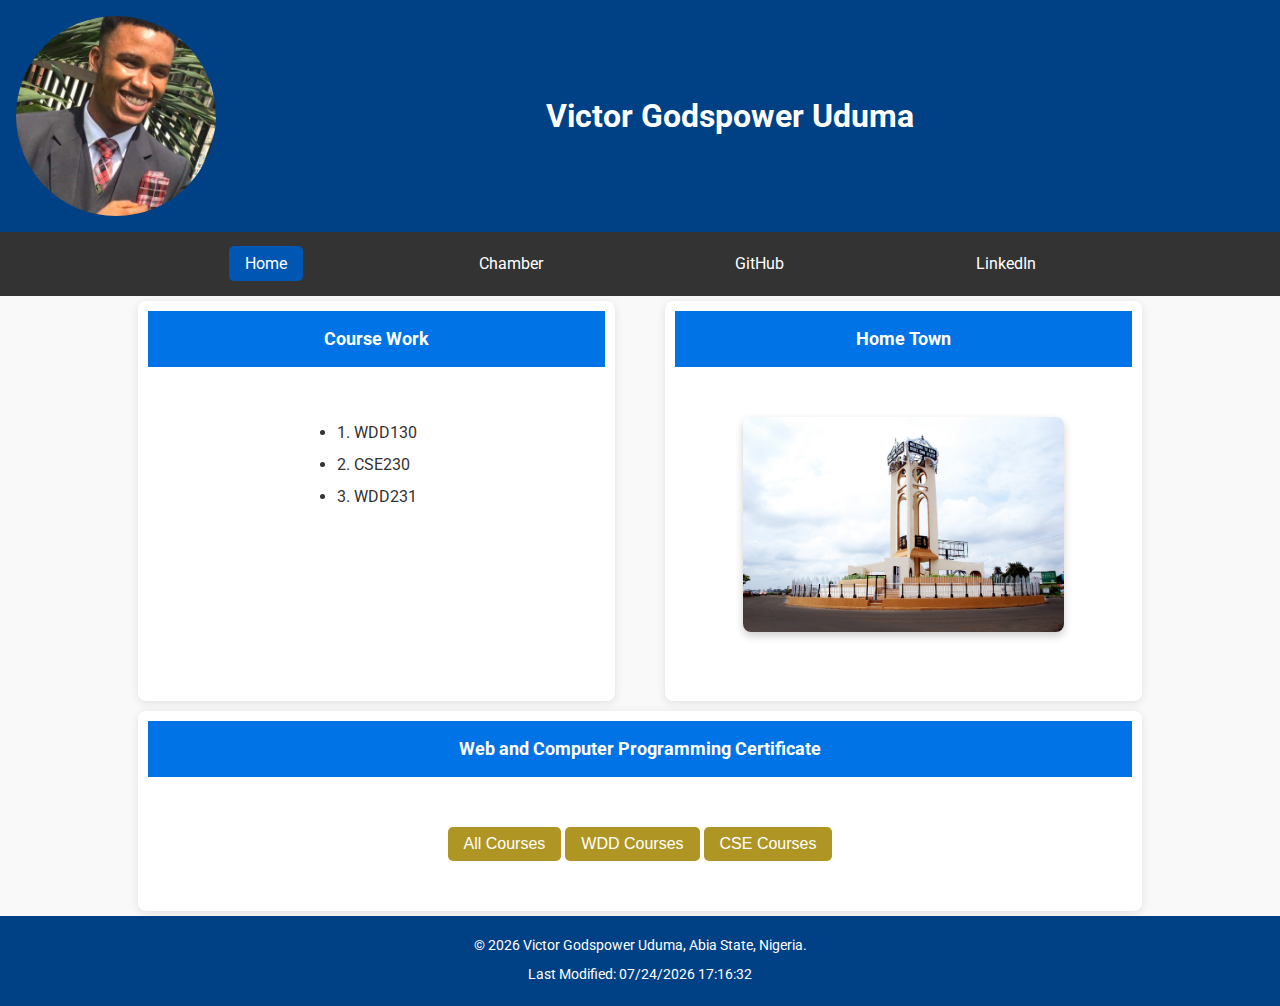
<file: index.html>
<!DOCTYPE html>
<html lang="en">
<head>
  <meta charset="UTF-8">
  <meta name="viewport" content="width=device-width, initial-scale=1.0">
  <meta name="description" content="WDD231 Course Home Page">
  <meta name="author" content="Victor Godspower Uduma">
  <title>WDD231 Course Home Page</title>
  <link rel="stylesheet" href="styles/project.css">
  <script src="/scripts/project.js" defer></script>
  <link href="https://fonts.googleapis.com/css2?family=Roboto:wght@400;700&display=swap" rel="stylesheet">
</head>
<body>
  <header>
    <div class="nav-container">
      <img src="images/picture.jpg" alt="Victor Godspower Uduma" width="200" height="200">
      <h1>Victor Godspower Uduma</h1>
      <button id="hamburger" aria-label="Toggle Navigation" aria-expanded="false">
        &#9776;
      </button>
    </div>  
    <nav class="navigation">
      <ul class="nav-links">
        <li><a href="index.html" class="active">Home</a></li>
        <li><a href="#">Chamber</a></li>
        <li><a href="https://github.com/Victor09041998/wdd231">GitHub</a></li>
        <li><a href="https://linkedin.com/in/victor-uduma-0a08401ab">LinkedIn</a></li>
      </ul>
    </nav>
  </header>
  <main>
    <div class="card-container">
      <div class="card card-large">
        <div class="card-header">Course Work</div>
        <div class="card-content">
          <ul>
            <li>1. WDD130</li>
            <li>2. CSE230</li>
            <li>3. WDD231</li>
          </ul>
        </div>
      </div>
      <div class="card card-small">
        <div class="card-header">Home Town</div>
        <div class="card-content">
          <img src="images/Abia.jpg" alt="Image" class="card-image" width="280" height="280">
        </div>
      </div>  
    </div>      
    <div class="card-container">
      <div class="card card-full">
        <div class="card-header">Web and Computer Programming Certificate</div>
        <div class="card-content">
          <div id="course-actions">
            <button onclick="filterCourses('all')">All Courses</button>
            <button onclick="filterCourses('WDD')">WDD Courses</button>
            <button onclick="filterCourses('CSE')">CSE Courses</button>
          </div>
      </div>
    </div>      
  </main>
  <footer>
    <p>&copy; <span id="currentYear"></span> Victor Godspower Uduma, Abia State, Nigeria.</p>
    <p id="lastModified"></p>
  </footer>
</body>
</html>
</file>
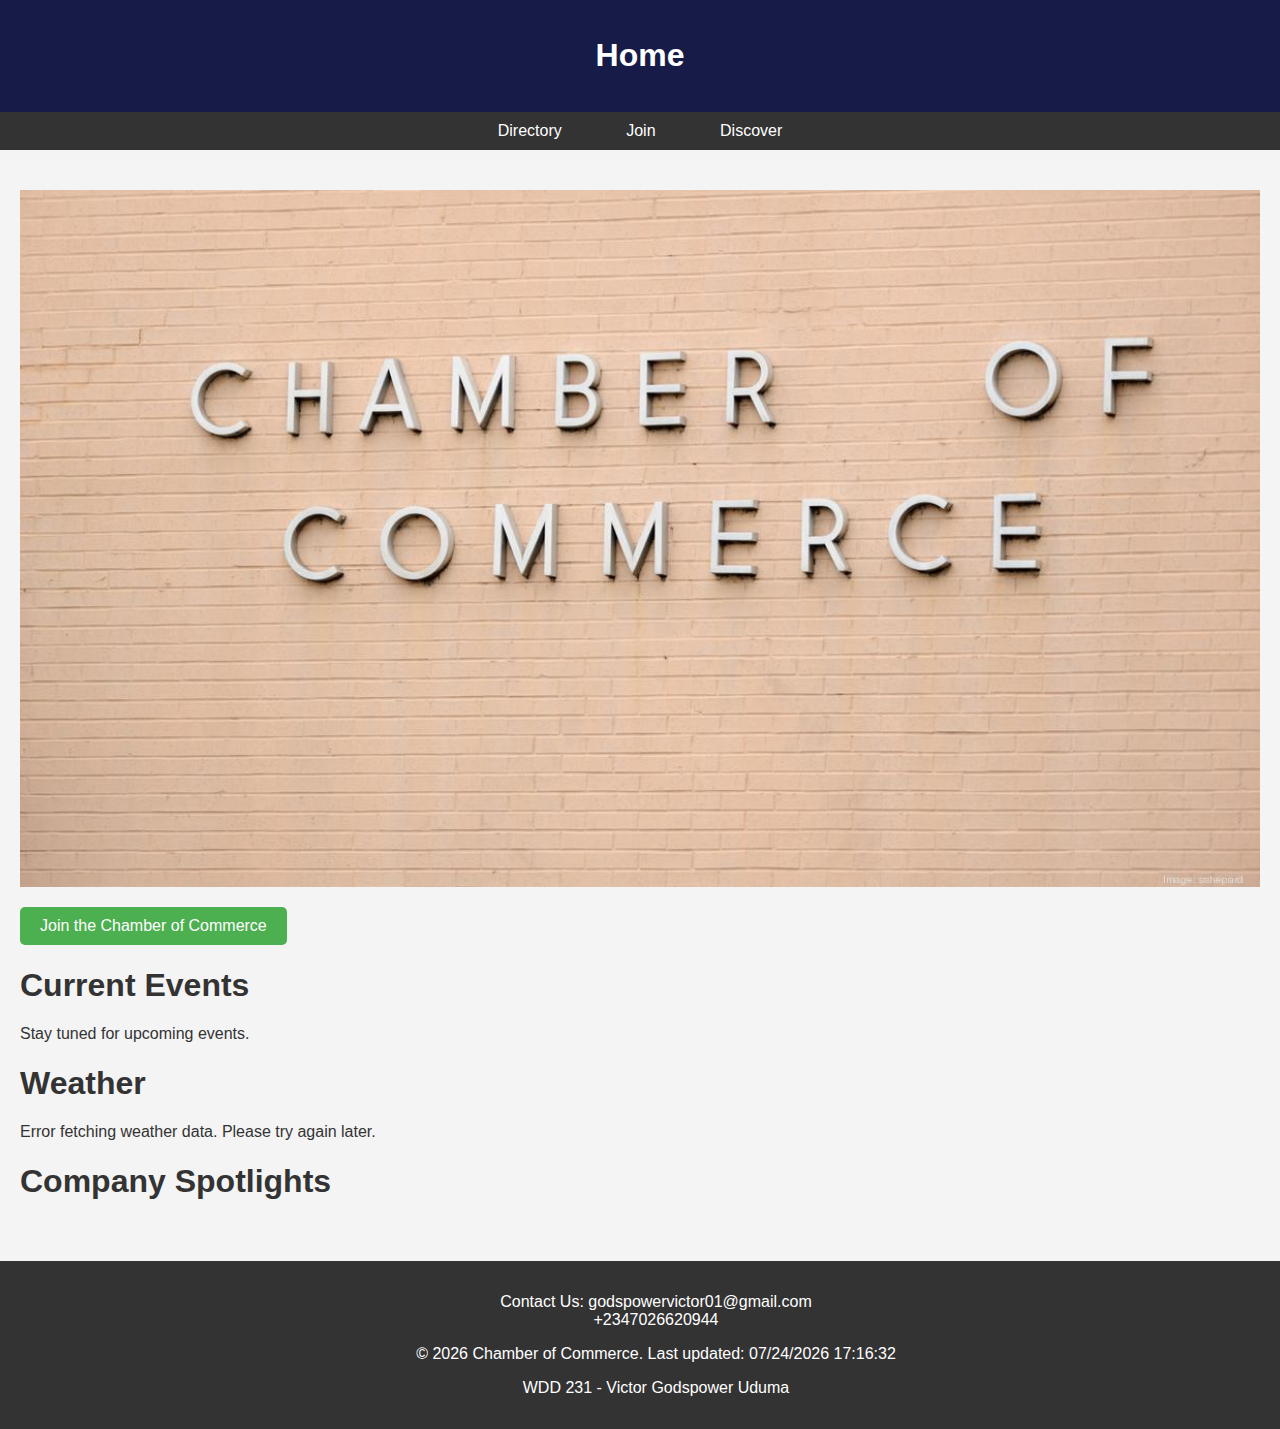
<file: chamber/index.html>
<!DOCTYPE html>
<html lang="en">
<head>
    <meta charset="UTF-8">
    <meta name="viewport" content="width=device-width, initial-scale=1.0">
    <title>Chamber of Commerce</title>
    <link rel="stylesheet" href="styles/index.css">
    <script src="scripts/index.js" defer></script>
</head>
<body>
    <header>
        <h1>Home</h1>
    </header>
    <nav>
        <ul class="nav-list">
            <li><a href="directory.html" aria-label="Directory">Directory</a></li>
            <li><a href="about.html" aria-label="Join">Join</a></li>
            <li><a href="contact.html" aria-label="Discover">Discover</a></li>
        </ul>
    </nav>
    <main>
        <!-- Hero Image -->
        <section id="hero">
            <img src="images/hero.jfif" alt="Hero Image">
        </section>
        <!-- Call to Action -->
        <section id="cta">
            <a href="join.html">Join the Chamber of Commerce</a>
        </section>
        <!-- Current Events -->
        <section id="events">
            <h1>Current Events</h1>
            <p> Stay tuned for upcoming events.</p>
        </section>
        <!-- Weather Section -->
        <section id="weather">
            <h1>Weather</h1>
            <div id="weather-info"></div>
        </section>
        <!-- Company Spotlights -->
        <section id="spotlights">
            <h1>Company Spotlights</h1>
            <div class="spotlight-container" id="spotlight-container"></div>
        </section>
    </main>
    <footer>
        <p>Contact Us: godspowervictor01@gmail.com<br>+2347026620944</p>
        <p>&copy; <span id="copyright-year"></span> Chamber of Commerce. Last updated: <span id="last-modified"></span></p>
        <p>WDD 231 - Victor Godspower Uduma</p>
    </footer>
</body>
</html>
</file>
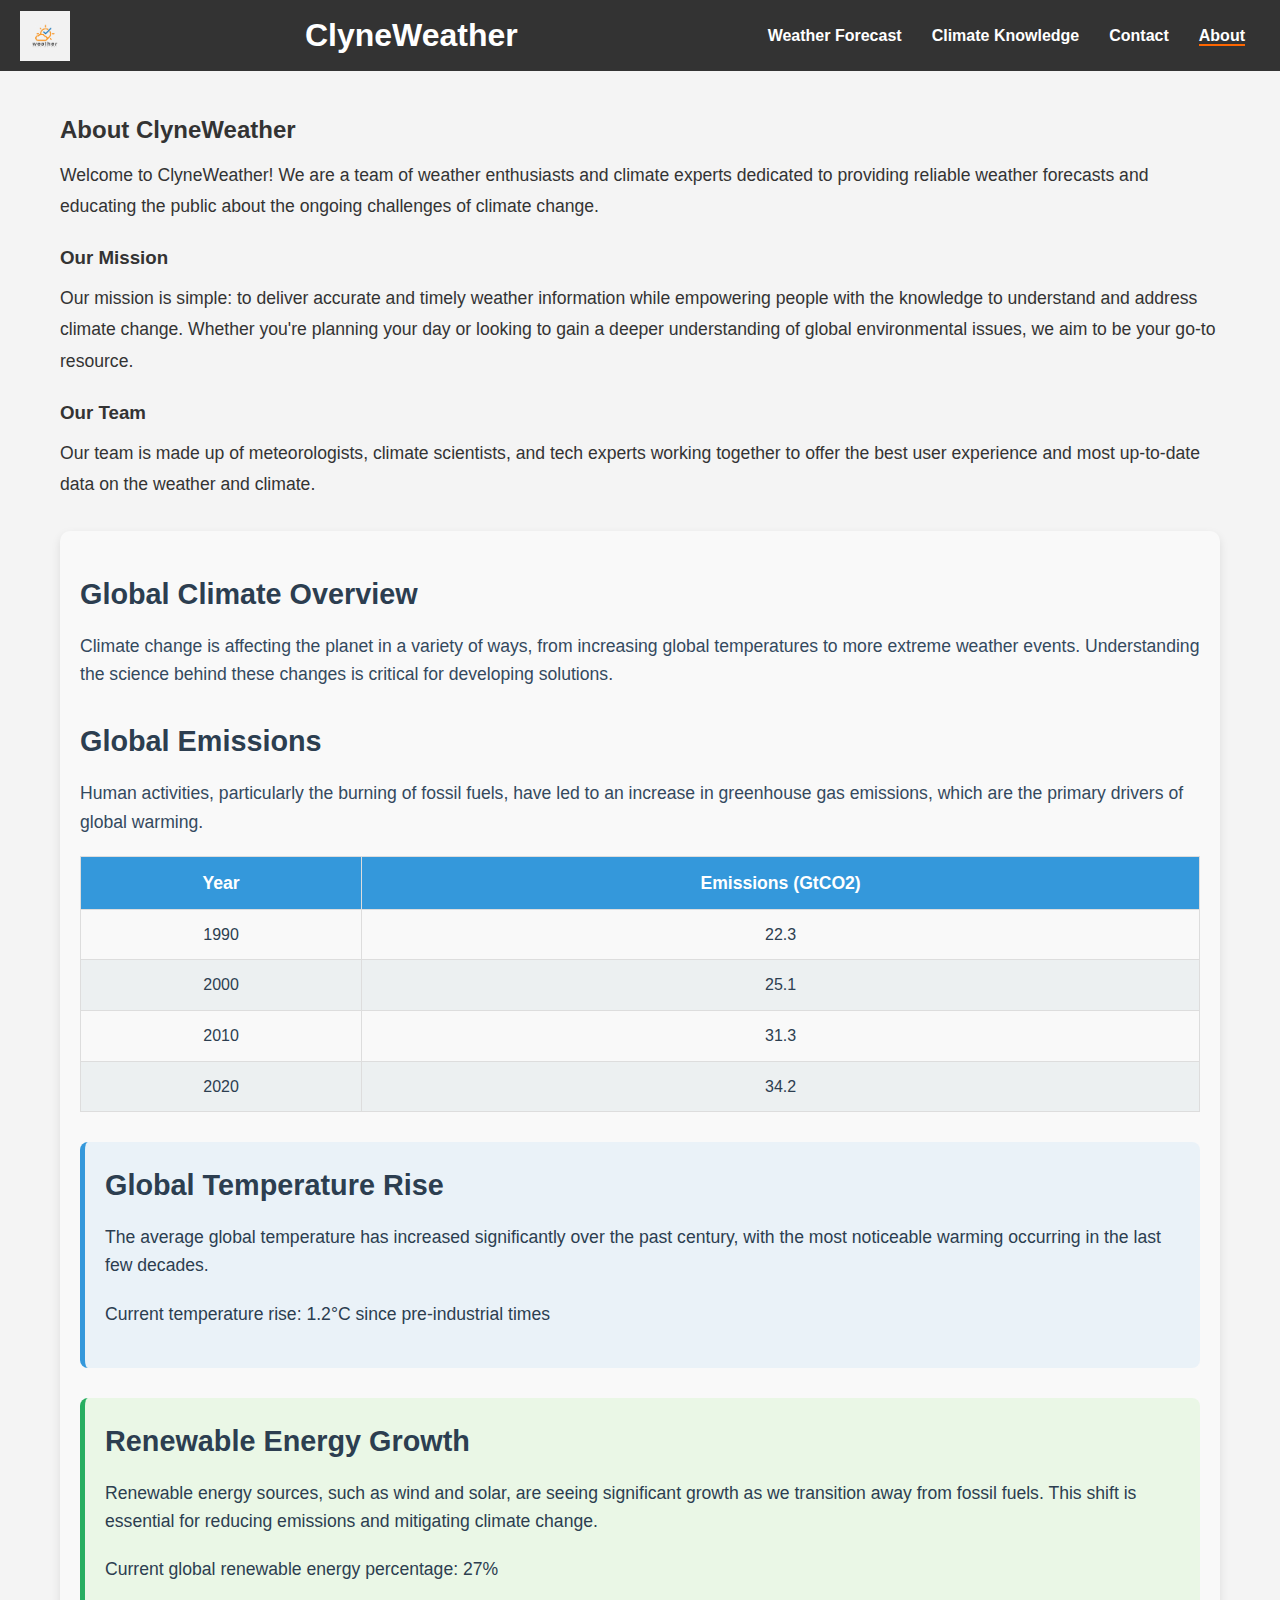
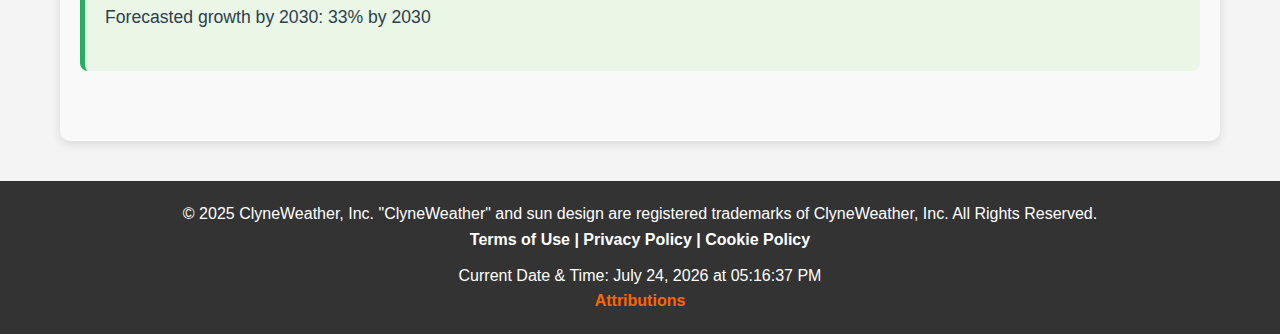
<file: About.html>
<!DOCTYPE html>
<html lang="en">
<head>
    <meta charset="UTF-8">
    <meta name="viewport" content="width=device-width, initial-scale=1.0">
    <title>About - ClyneWeather</title>
    <meta name="description" content="Learn more about ClyneWeather, our mission, and the team behind the platform. Discover how we provide reliable weather forecasts and in-depth climate knowledge.">
    <link rel="icon" href="favicon.ico/weather.jpg">
    <meta property="og:title" content="About - ClyneWeather">
    <meta property="og:description" content="Learn more about ClyneWeather, our mission, and the team behind the platform. Discover how we provide reliable weather forecasts and in-depth climate knowledge.">
    <meta property="og:image" content="images/og_image.jpg">
    <meta property="og:url" content="https://yourwebsite.com/about">
    <meta name="twitter:card" content="summary_large_image">
    <meta name="twitter:title" content="About - ClyneWeather">
    <meta name="twitter:description" content="Learn more about ClyneWeather, our mission, and the team behind the platform. Discover how we provide reliable weather forecasts and in-depth climate knowledge.">
    <meta name="twitter:image" content="images/twitter_image.jpg">
    <link rel="stylesheet" href="styles/about.css">
    <script type="module" src="scripts/about.js" defer></script>
</head>
<body>
    <header>
        <img src="images/logo.avif" alt="site logo" id="header-logo">
        <h1>ClyneWeather</h1>
        <nav>
            <ul>
                <li><a href="forecast.html">Weather Forecast</a></li>
                <li><a href="knowledge.html">Climate Knowledge</a></li>
                <li><a href="contact.html">Contact</a></li>
                <li><a href="about.html" class="active">About</a></li>
            </ul>
        </nav>
    </header>

    <main>
        <section id="about-us">
            <h2>About ClyneWeather</h2>
            <p>Welcome to ClyneWeather! We are a team of weather enthusiasts and climate experts dedicated to providing reliable weather forecasts and educating the public about the ongoing challenges of climate change.</p>

            <h3>Our Mission</h3>
            <p>Our mission is simple: to deliver accurate and timely weather information while empowering people with the knowledge to understand and address climate change. Whether you're planning your day or looking to gain a deeper understanding of global environmental issues, we aim to be your go-to resource.</p>

            <h3>Our Team</h3>
            <p>Our team is made up of meteorologists, climate scientists, and tech experts working together to offer the best user experience and most up-to-date data on the weather and climate.</p>
        </section>
        <section id="climate-info">
            <div id="climate-overview"></div>
            <div id="emissions"></div>
            <div id="temperature-rise"></div>
            <div id="renewable-energy"></div>
        </section>
    </main>

    <footer>
        <p>&copy; 2025 ClyneWeather, Inc. "ClyneWeather" and sun design are registered trademarks of ClyneWeather, Inc. All Rights Reserved.<br>
            <h4>Terms of Use | Privacy Policy | Cookie Policy</h4>
        </p>
        <p id="current-time">Current Date & Time: </p>
        <a href="attributions.html">Attributions</a>
    </footer>
</body>
</html>
</file>
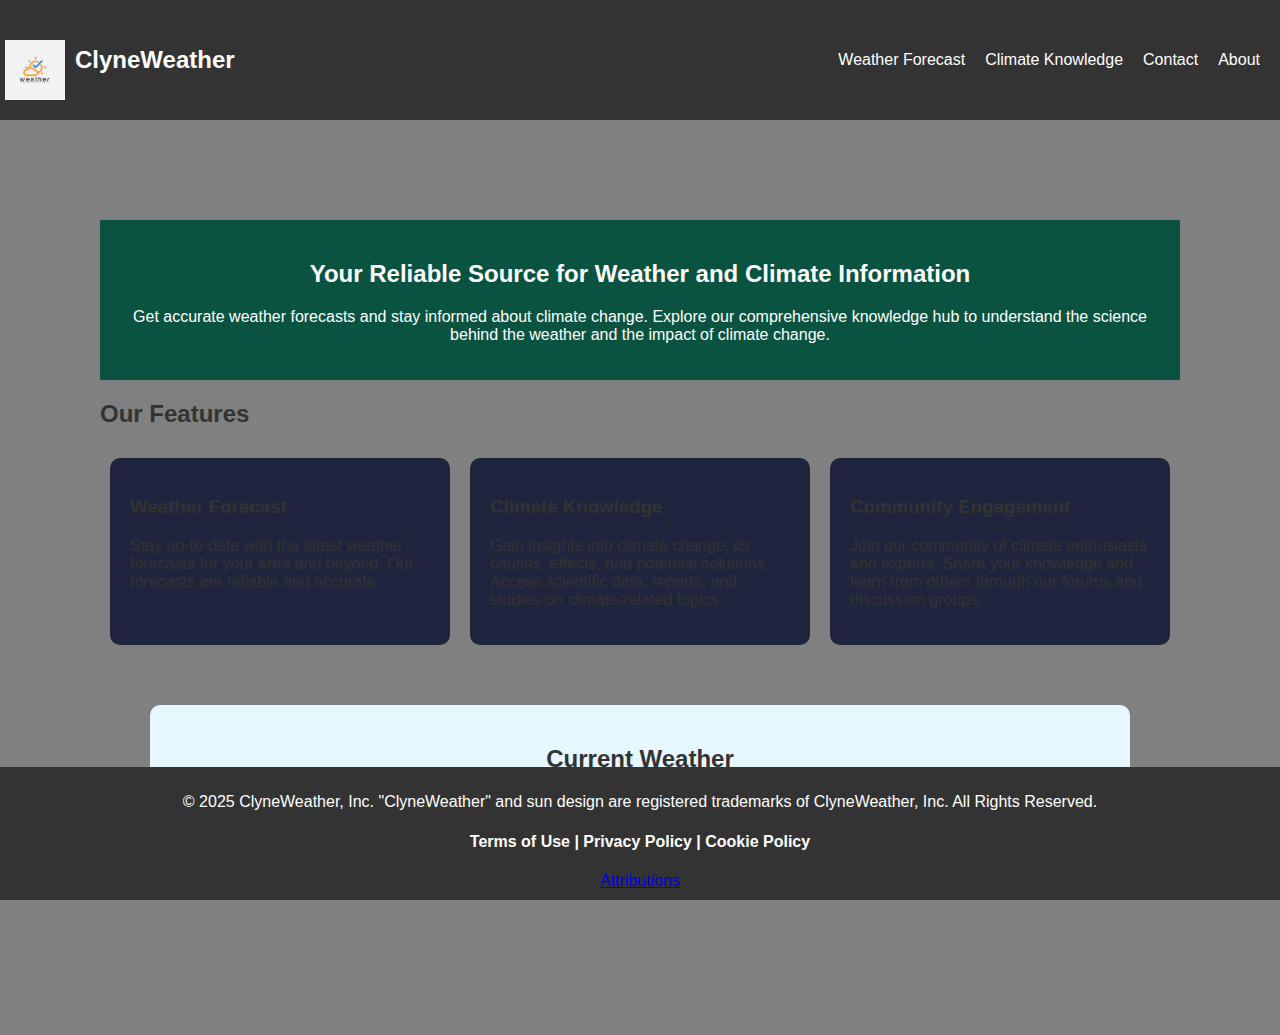
<file: climate.html>
<!DOCTYPE html>
<html lang="en">
<head>
    <meta charset="UTF-8">
    <meta name="viewport" content="width=device-width, initial-scale=1.0">
    <title>Weather and Climate Hub - Home</title>
    <meta name="description" content="Weather and Climate Hub - Your source for accurate weather forecasts and in-depth climate knowledge. Stay informed about the latest climate trends and weather updates.">
    <link rel="icon" href="favicon.ico/weather.jpg">
    <meta property="og:title" content="Weather and Climate Hub">
    <meta property="og:description" content="Your source for accurate weather forecasts and in-depth climate knowledge. Stay informed about the latest climate trends and weather updates.">
    <meta property="og:image" content="images/og_image.jpg">
    <meta property="og:url" content="https://yourwebsite.com">
    <meta name="twitter:card" content="summary_large_image">
    <meta name="twitter:title" content="Weather and Climate Hub">
    <meta name="twitter:description" content="Your source for accurate weather forecasts and in-depth climate knowledge. Stay informed about the latest climate trends and weather updates.">
    <meta name="twitter:image" content="images/twitter_image.jpg">
    <link rel="stylesheet" href="styles/climate.css">
    <script type="module" src="scripts/climate.js" defer></script>
</head>
<body>
    <header>
        <img src="images/logo.avif" alt="site logo" id="header-logo">
        <h1>ClyneWeather</h1>
        <nav>
            <ul>
                <li><a href="forecast.html">Weather Forecast</a></li>
                <li><a href="knowledge.html">Climate Knowledge</a></li>
                <li><a href="contact.html">Contact</a></li>
                <li><a href="About.html">About</a></li>
            </ul>
        </nav>
    </header>
    
    <main>
        <section id="hero">
            <h2>Your Reliable Source for Weather and Climate Information</h2>
            <p>Get accurate weather forecasts and stay informed about climate change. Explore our comprehensive knowledge hub to understand the science behind the weather and the impact of climate change.</p>
        </section>

        <h2>Our Features</h2>
        
        <section id="features">
            <div class="feature">
                <h3>Weather Forecast</h3>
                <p>Stay up-to-date with the latest weather forecasts for your area and beyond. Our forecasts are reliable and accurate.</p>
            </div>
            <div class="feature">
                <h3>Climate Knowledge</h3>
                <p>Gain insights into climate change, its causes, effects, and potential solutions. Access scientific data, reports, and studies on climate-related topics.</p>
            </div>
            <div class="feature">
                <h3>Community Engagement</h3>
                <p>Join our community of climate enthusiasts and experts. Share your knowledge and learn from others through our forums and discussion groups.</p>
            </div>
        </section>
        
        <section id="weather-data">
            <h2>Current Weather</h2>
            <p id="weather-info">Click the button to check today's weather.</p>
            <a href="forecast.html" class="button">Check Today's Weather</a>
        </section>
    </main>
    
    <footer>
        <p>&copy; 2025 ClyneWeather, Inc. "ClyneWeather" and sun design are registered trademarks of ClyneWeather, Inc. All Rights Reserved.<br>
            <h4>Terms of Use | Privacy Policy | Cookie Policy</h4>
            </p>
        <a href="attributions.html">Attributions</a>
    </footer>
</body>
</html>
</file>
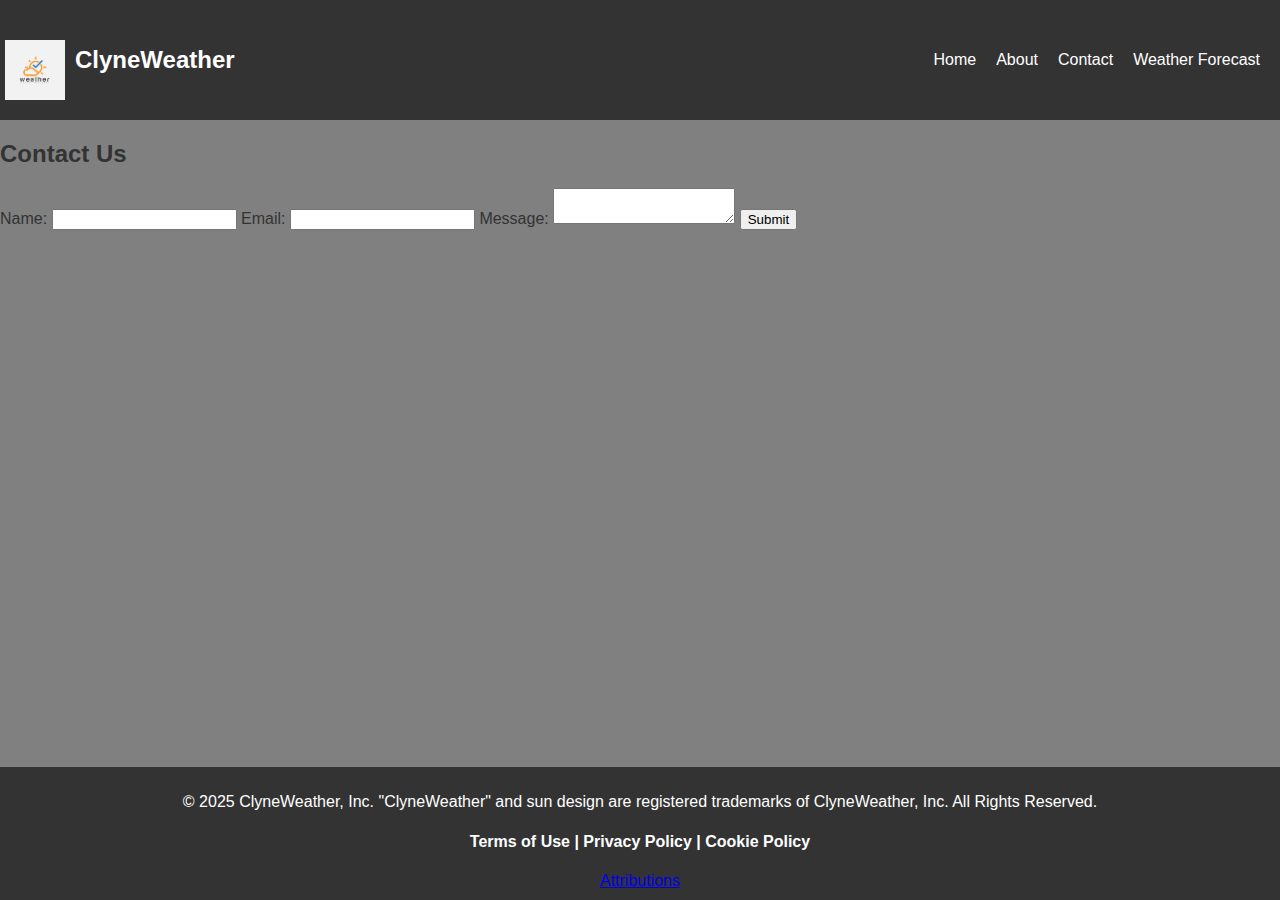
<file: contact.html>
<!DOCTYPE html>
<html lang="en">
<head>
    <meta charset="UTF-8">
    <meta name="viewport" content="width=device-width, initial-scale=1.0">
    <title>ClyneWeather Climate Change</title>
    <meta name="description" content="Weather and Climate Hub - Your source for accurate weather forecasts and in-depth climate knowledge. Stay informed about the latest climate trends and weather updates.">
    <link rel="icon" href="favicon.ico/weather.jpg">
    <meta property="og:title" content="Weather and Climate Hub">
    <meta property="og:description" content="Your source for accurate weather forecasts and in-depth climate knowledge. Stay informed about the latest climate trends and weather updates.">
    <meta property="og:image" content="images/og_image.jpg">
    <meta property="og:url" content="https://yourwebsite.com">
    <meta name="twitter:card" content="summary_large_image">
    <meta name="twitter:title" content="Weather and Climate Hub">
    <meta name="twitter:description" content="Your source for accurate weather forecasts and in-depth climate knowledge. Stay informed about the latest climate trends and weather updates.">
    <meta name="twitter:image" content="images/twitter_image.jpg">
    <link rel="stylesheet" href="styles/climate.css">
    <meta name="description" content="clyneWeather - Learn about climate change, its causes, effects, and potential solutions. Access scientific data, reports, and studies on climate-related topics.">
    <link rel="icon" href="favicon.ico/weather.jpg">
    <script type="module" src="scripts/contact.js" defer></script>
</head>
<body>
    <header>
        <img src="images/logo.avif" alt="site logo" id="header-logo">
        <h1>ClyneWeather</h1>
        <nav>
            <ul>
                <li><a href="climate.html">Home</a></li>
                <li><a href="about.html">About</a></li>
                <li><a href="knowledge.html">Contact</a></li>
                <li><a href="forecast.html">Weather Forecast</a></li>
            </ul>
        </nav>
    </header>
    <section id="form">
        <h2>Contact Us</h2>
        <form action="form-action.html" method="post">
            <label for="name">Name:</label>
            <input type="text" id="name" name="name" required>
            
            <label for="email">Email:</label>
            <input type="email" id="email" name="email" required>
            
            <label for="message">Message:</label>
            <textarea id="message" name="message" required></textarea>
            
            <button type="submit">Submit</button>
        </form>
    </section>
</main>

<footer>
    <p>&copy; 2025 ClyneWeather, Inc. "ClyneWeather" and sun design are registered trademarks of ClyneWeather, Inc. All Rights Reserved.<br>
        <h4>Terms of Use | Privacy Policy | Cookie Policy</h4></p>
    <a href="attributions.html">Attributions</a>
</footer>
</body>
</html>
</file>
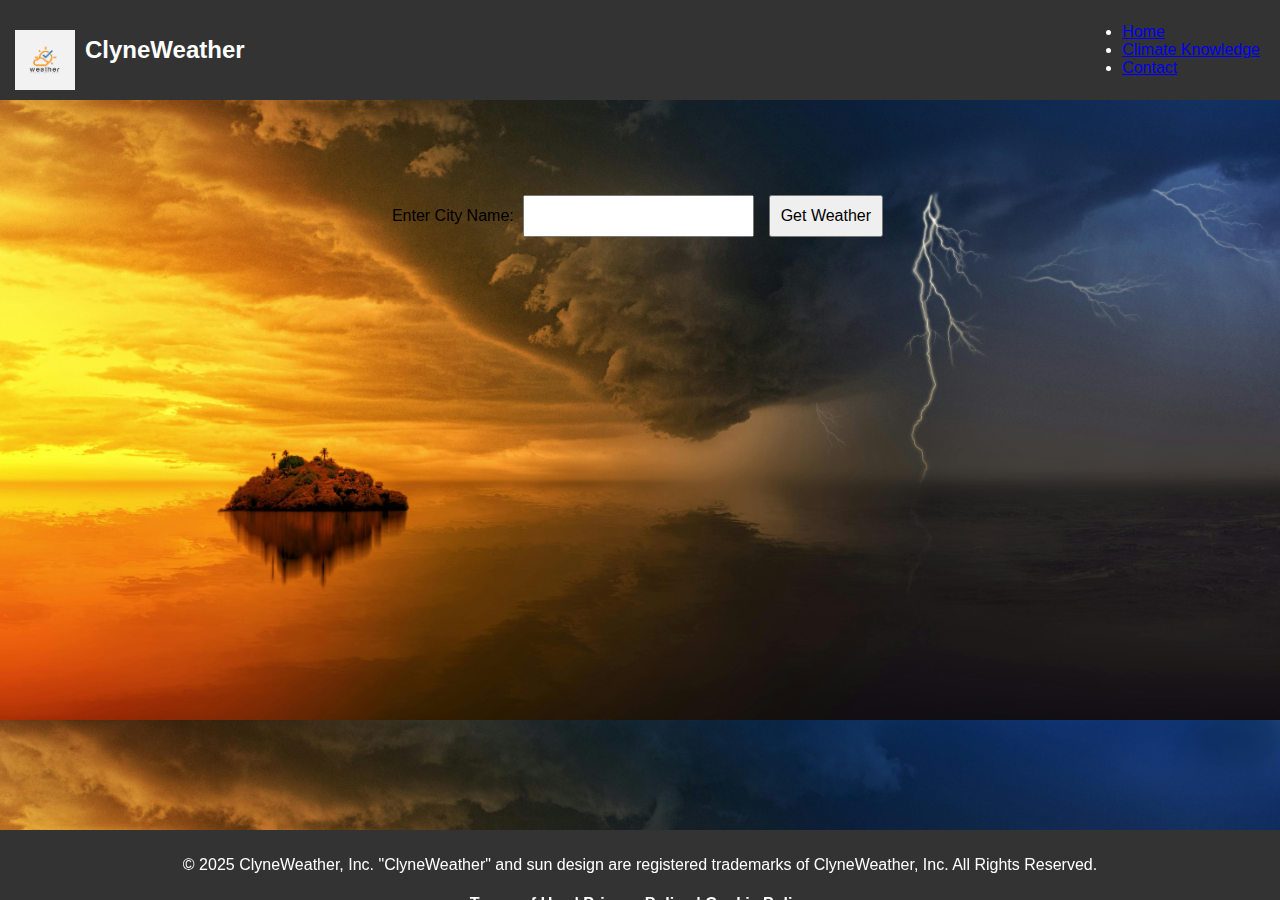
<file: forecast.html>
<!DOCTYPE html>
<html lang="en">
<head>
    <meta charset="UTF-8">
    <meta name="viewport" content="width=device-width, initial-scale=1.0">
    <title>ClyneWeather</title>
    <meta name="description" content="Weather and Climate Hub - Your source for accurate weather forecasts and in-depth climate knowledge. Stay informed about the latest climate trends and weather updates.">
    <link rel="icon" href="favicon.ico/weather.jpg">
    <meta property="og:title" content="Weather and Climate Hub">
    <meta property="og:description" content="Your source for accurate weather forecasts and in-depth climate knowledge. Stay informed about the latest climate trends and weather updates.">
    <meta property="og:image" content="images/og_image.jpg">
    <meta property="og:url" content="https://yourwebsite.com">
    <meta name="twitter:card" content="summary_large_image">
    <meta name="twitter:title" content="Weather and Climate Hub">
    <meta name="twitter:description" content="Your source for accurate weather forecasts and in-depth climate knowledge. Stay informed about the latest climate trends and weather updates.">
    <meta name="twitter:image" content="images/twitter_image.jpg">
    <link rel="stylesheet" href="styles/forecast.css">
    <script src="scripts/forecast.js" defer></script>
</head>
<body>
    <header>
        <img src="images/logo.avif" alt="site logo" id="header-logo">
        <h1>ClyneWeather</h1>
        <nav>
            <li><a href="climate.html">Home</a></li>
            <li><a href="knowledge.html">Climate Knowledge</a></li>
            <li><a href="contact.html">Contact</a></li>
        </nav>
    </header>
    <main>
        <section id="weather-form">
            <label for="city">Enter City Name:</label>
            <input type="text" id="city" name="city" required>
            <button onclick="fetchWeather()">Get Weather</button>
        </section>
        <section id="weather-result">
            <div id="weatherData"></div>
            <div id="cityImage"></div>
        </section>
    </main>
    <footer>
        <p>&copy; 2025 ClyneWeather, Inc. "ClyneWeather" and sun design are registered trademarks of ClyneWeather, Inc. All Rights Reserved.<br>
            <h4>Terms of Use | Privacy Policy | Cookie Policy</h4></p>
    </footer>
</body>
</html>
</file>
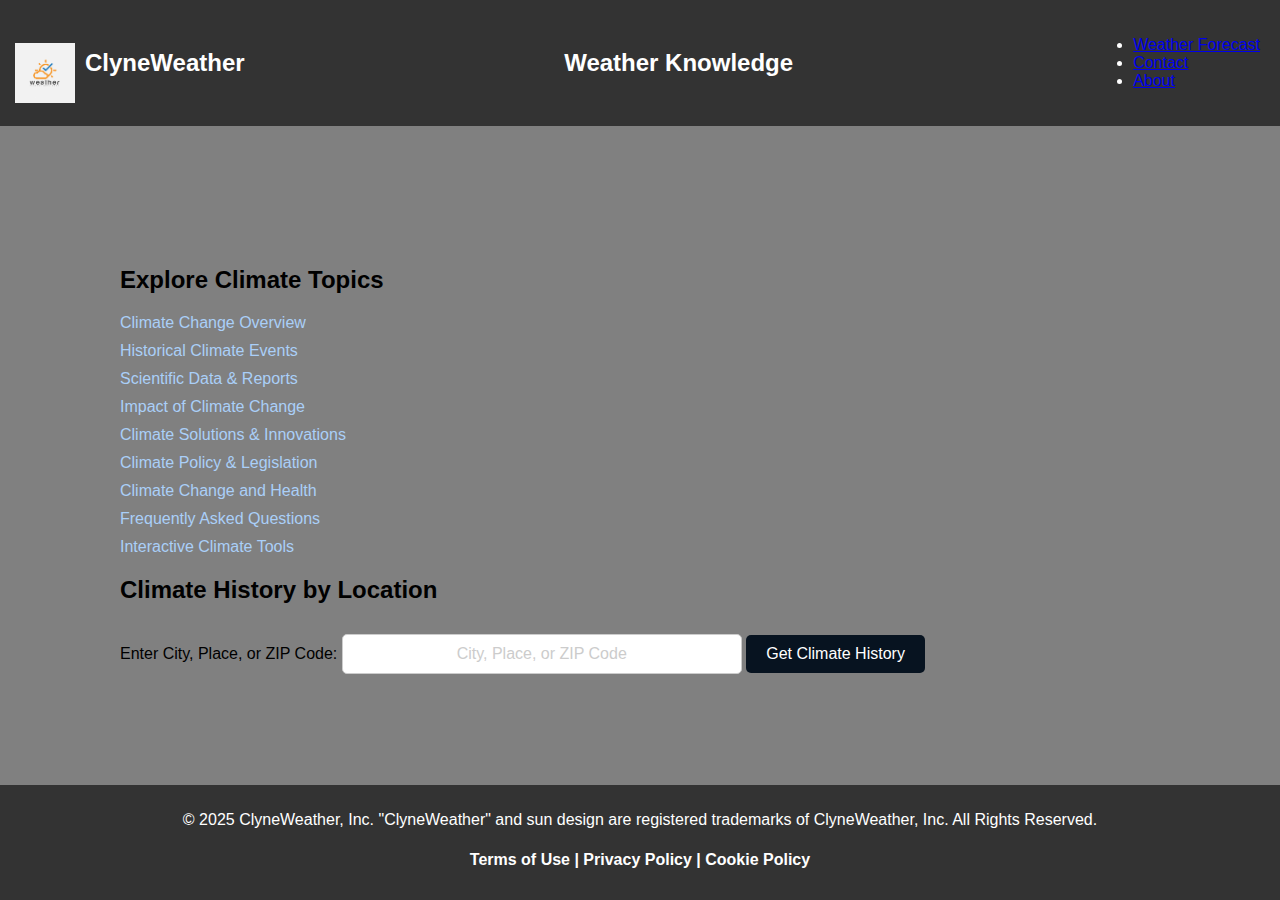
<file: knowledge.html>
<!DOCTYPE html>
<html lang="en">
<head>
    <meta charset="UTF-8">
    <meta name="viewport" content="width=device-width, initial-scale=1.0">
    <title>ClyneWeather</title>
    <meta name="description" content="Weather and Climate Hub - Your source for accurate weather forecasts and in-depth climate knowledge. Stay informed about the latest climate trends and weather updates.">
    <link rel="icon" href="favicon.ico/weather.jpg">
    <meta property="og:title" content="Weather and Climate Hub">
    <meta property="og:description" content="Your source for accurate weather forecasts and in-depth climate knowledge. Stay informed about the latest climate trends and weather updates.">
    <meta property="og:image" content="images/og_image.jpg">
    <meta property="og:url" content="https://yourwebsite.com">
    <meta name="twitter:card" content="summary_large_image">
    <meta name="twitter:title" content="Weather and Climate Hub">
    <meta name="twitter:description" content="Your source for accurate weather forecasts and in-depth climate knowledge. Stay informed about the latest climate trends and weather updates.">
    <meta name="twitter:image" content="images/twitter_image.jpg">
    <link rel="stylesheet" href="styles/knowledge.css">
    <script src="scripts/knowledge.js" defer></script>
</head>
<body>
    <header>
        <img src="images/logo.avif" alt="site logo" id="header-logo">
        <h1>ClyneWeather</h1>
        <h2>Weather Knowledge</h2>
        <nav>
            <ul>
                <li><a href="forecast.html">Weather Forecast</a></li>
                <li><a href="contact.html">Contact</a></li>
                <li><a href="About.html">About</a></li>
            </ul>
    </header>
    <main>
        <section id="climate-topics">
            <h2>Explore Climate Topics</h2>
            <ul>
                <li><a href="https://en.wikipedia.org/wiki/Climate_change">Climate Change Overview</a></li>
                <li><a href="https://pastglobalchanges.org/">Historical Climate Events</a></li>
                <li><a href="#scientific-data">Scientific Data & Reports</a></li>
                <li><a href="#impact">Impact of Climate Change</a></li>
                <li><a href="#solutions">Climate Solutions & Innovations</a></li>
                <li><a href="#policy">Climate Policy & Legislation</a></li>
                <li><a href="#health">Climate Change and Health</a></li>
                <li><a href="#faq">Frequently Asked Questions</a></li>
                <li><a href="#tools">Interactive Climate Tools</a></li>
            </ul>
        </section>
        <section id="climate-history">
            <h2>Climate History by Location</h2>
            <label for="location">Enter City, Place, or ZIP Code:</label>
            <input type="text" id="location" name="location" placeholder="City, Place, or ZIP Code">
            <button onclick="fetchClimateHistory()">Get Climate History</button>
            <div id="climateHistoryData"></div>
        </section>
    </main>
    <footer>
        <p>&copy; 2025 ClyneWeather, Inc. "ClyneWeather" and sun design are registered trademarks of ClyneWeather, Inc. All Rights Reserved.<br>
            <h4>Terms of Use | Privacy Policy | Cookie Policy</h4></p>
    </footer>
</body>
</html>
</file>
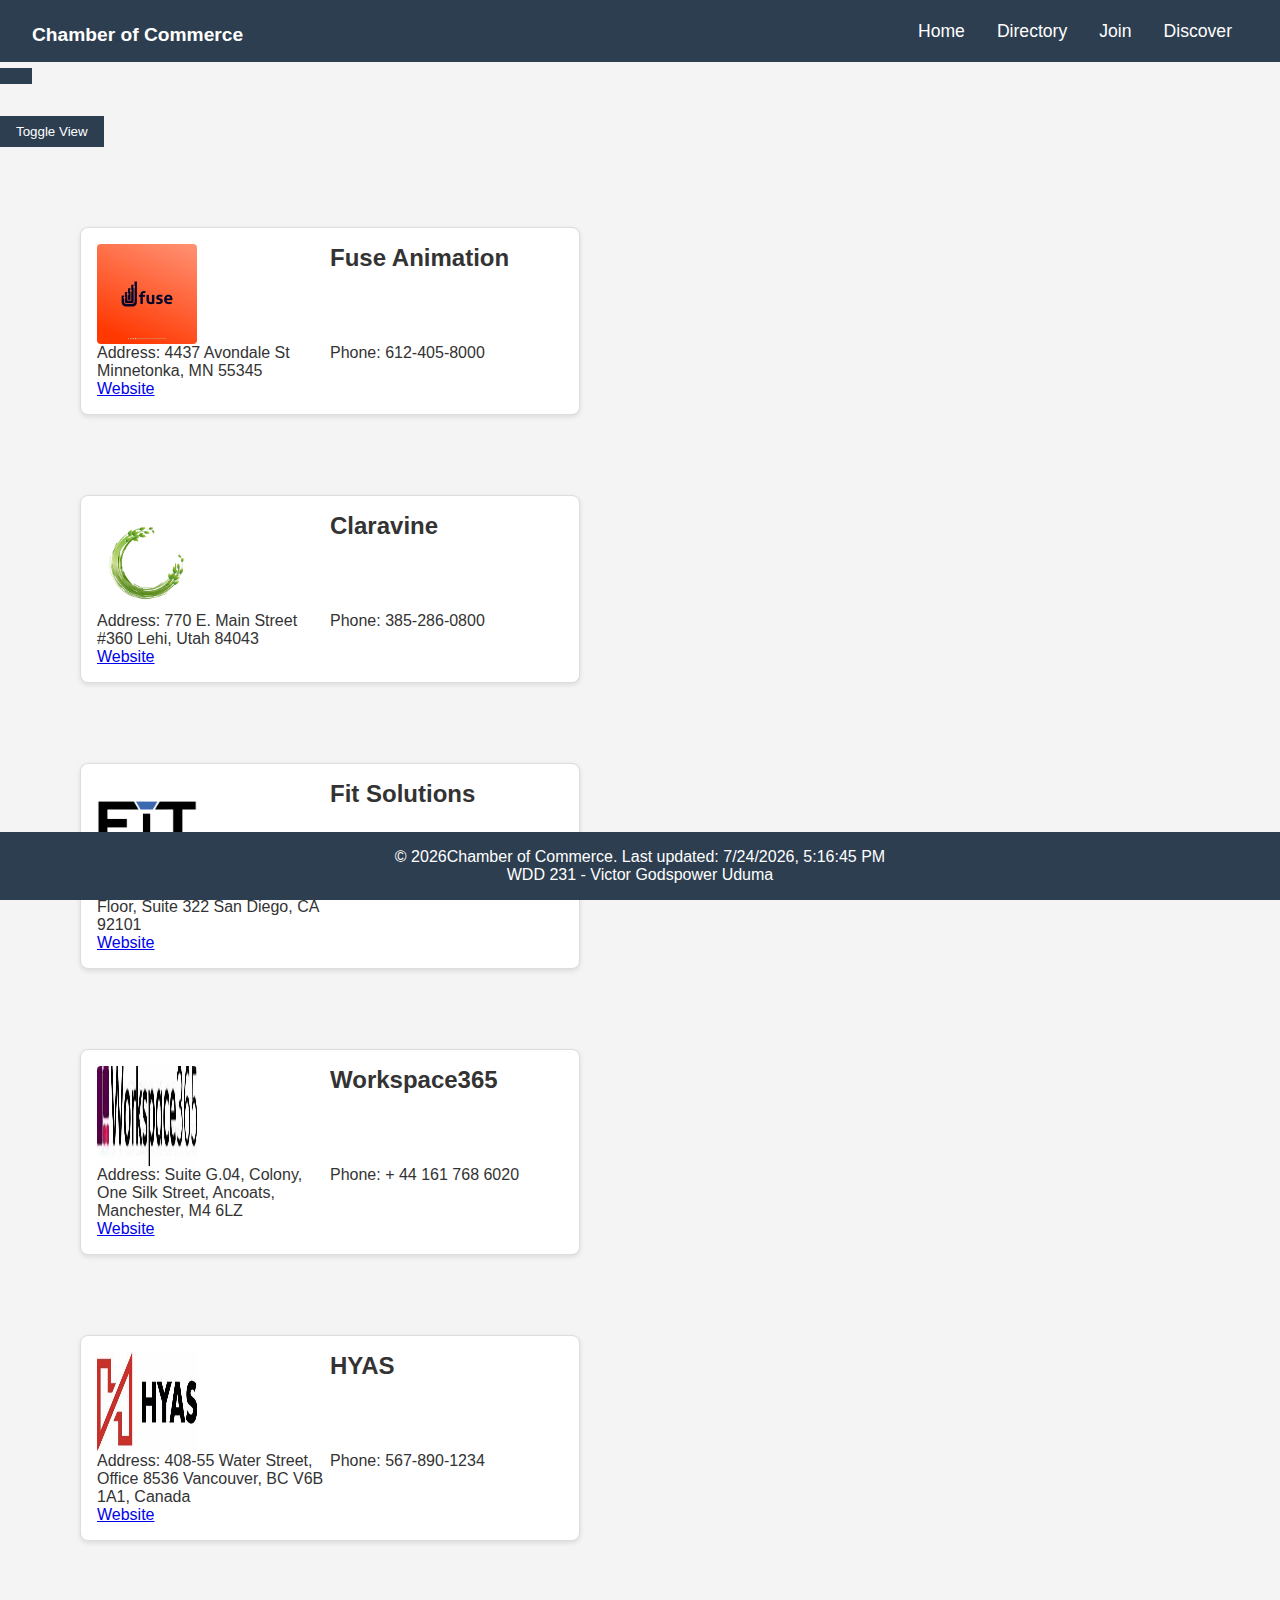
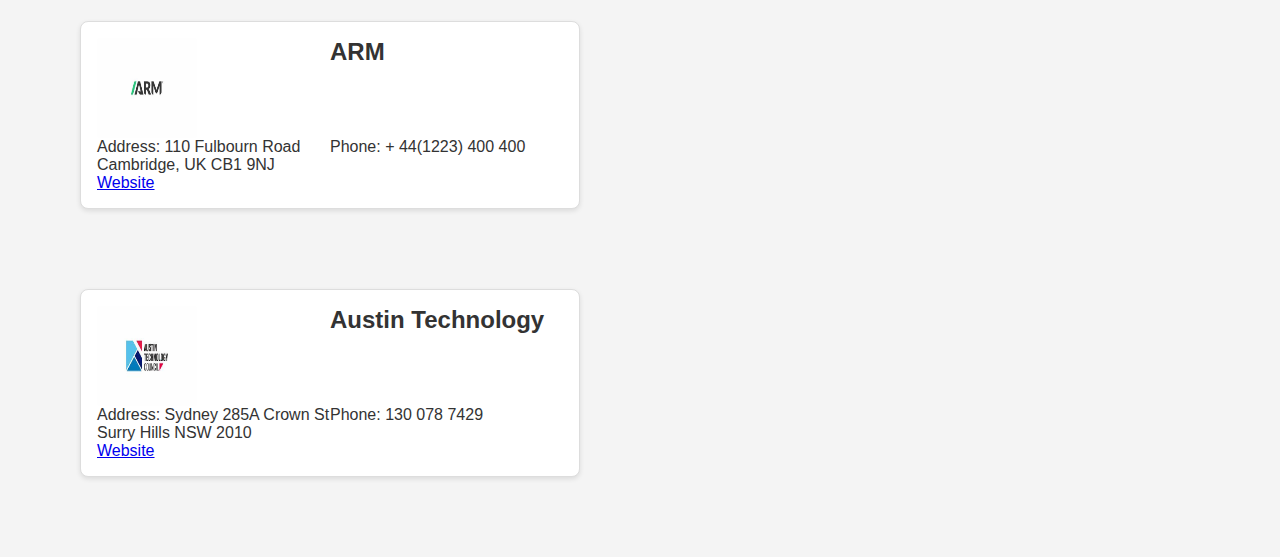
<file: chamber/directory.html>
<!DOCTYPE html>
<html lang="en">
<head>
    <meta charset="UTF-8">
    <meta name="viewport" content="width=device-width, initial-scale=1.0">
    <meta name="description" content="Chamber of Commerce - A Resource Hub for Local Businesses">
    <meta name="author" content="Victor Godspower Uduma">
    <meta property="og:title" content="Chamber of Commerce Directory">
    <meta property="og:type" content="website">
    <meta property="og:image" content="images/picture.jpg">
    <meta property="og:url" content=" https://victor09041998.github.io/wdd231/chamber/directory.html">
    <title>Chamber of Commerce Directory</title>
    <link rel="icon" href="favicon.ico/commerce.png" type="image/x-icon">
    <link rel="stylesheet" href="styles/directory.css">
    <script src="/chamber/scripts/directory.js" defer></script>
</head>
<body>
    <header>
        <h4>Chamber of Commerce</h4>
        <nav>
            <ul>
                <li><a href="index.html" aria-label="Home">Home</a></li>
                <li><a href="directory.html" aria-label="Directory">Directory</a></li>
                <li><a href="join.html" aria-label="Join">Join</a></li>
                <li><a href="index.html" aria-label="Discover">Discover</a></li>
            </ul>
        </nav>
    </header>

    <main>
        <section>
            <button id="toggleView" aria-label="Toggle between grid and list view"></button>
            <div id="directory-list" class="grid-view" aria-live="polite"></div>
        </section>
        <button class="toggle-btn" onclick="toggleView()">Toggle View</button>
        <div class="member-cards" id="memberCards">
            <!-- Dynamic member data will be inserted here -->
        </div>    
    </main>
    <footer>
        <p>&copy; <span id="copyright-year"></span>Chamber of Commerce. Last updated: <span id="last-modified"></span></p>
        <p>WDD 231 - Victor Godspower Uduma</p>
    </footer>
</body>
</html>
</file>
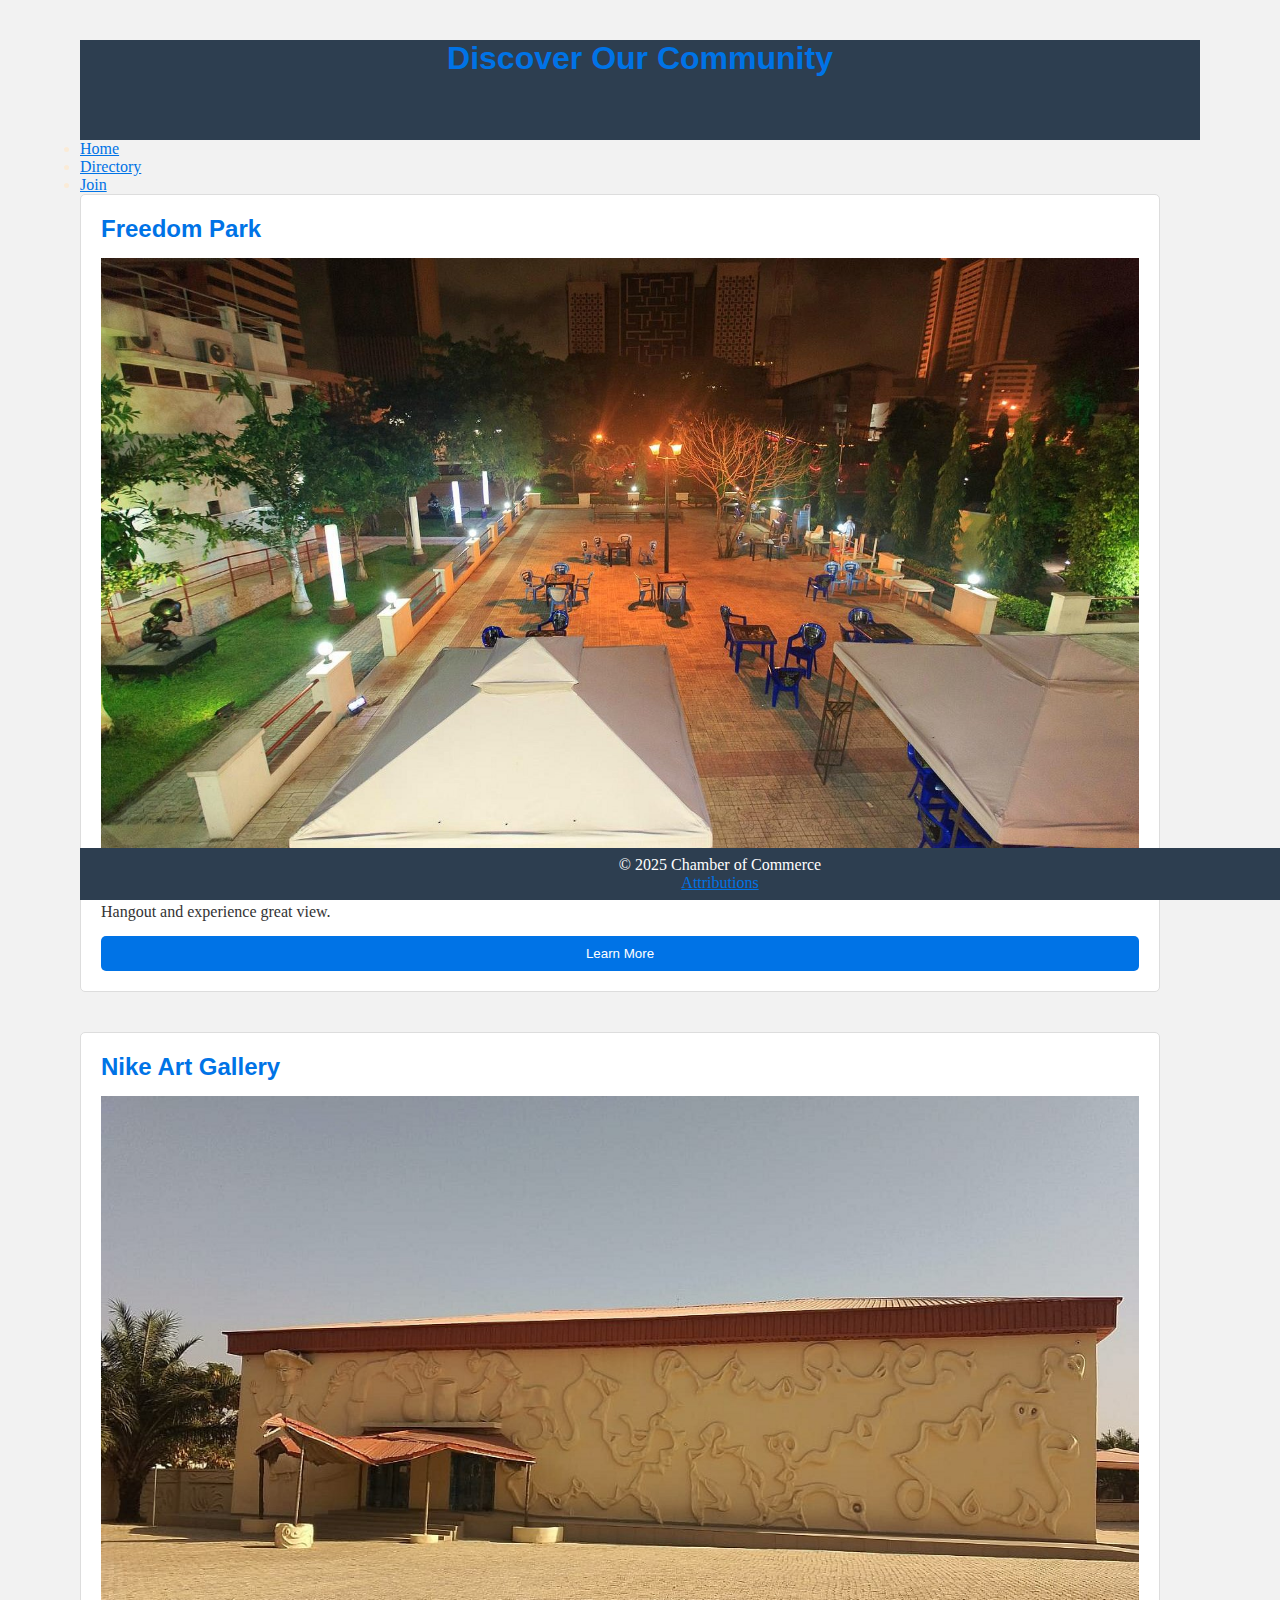
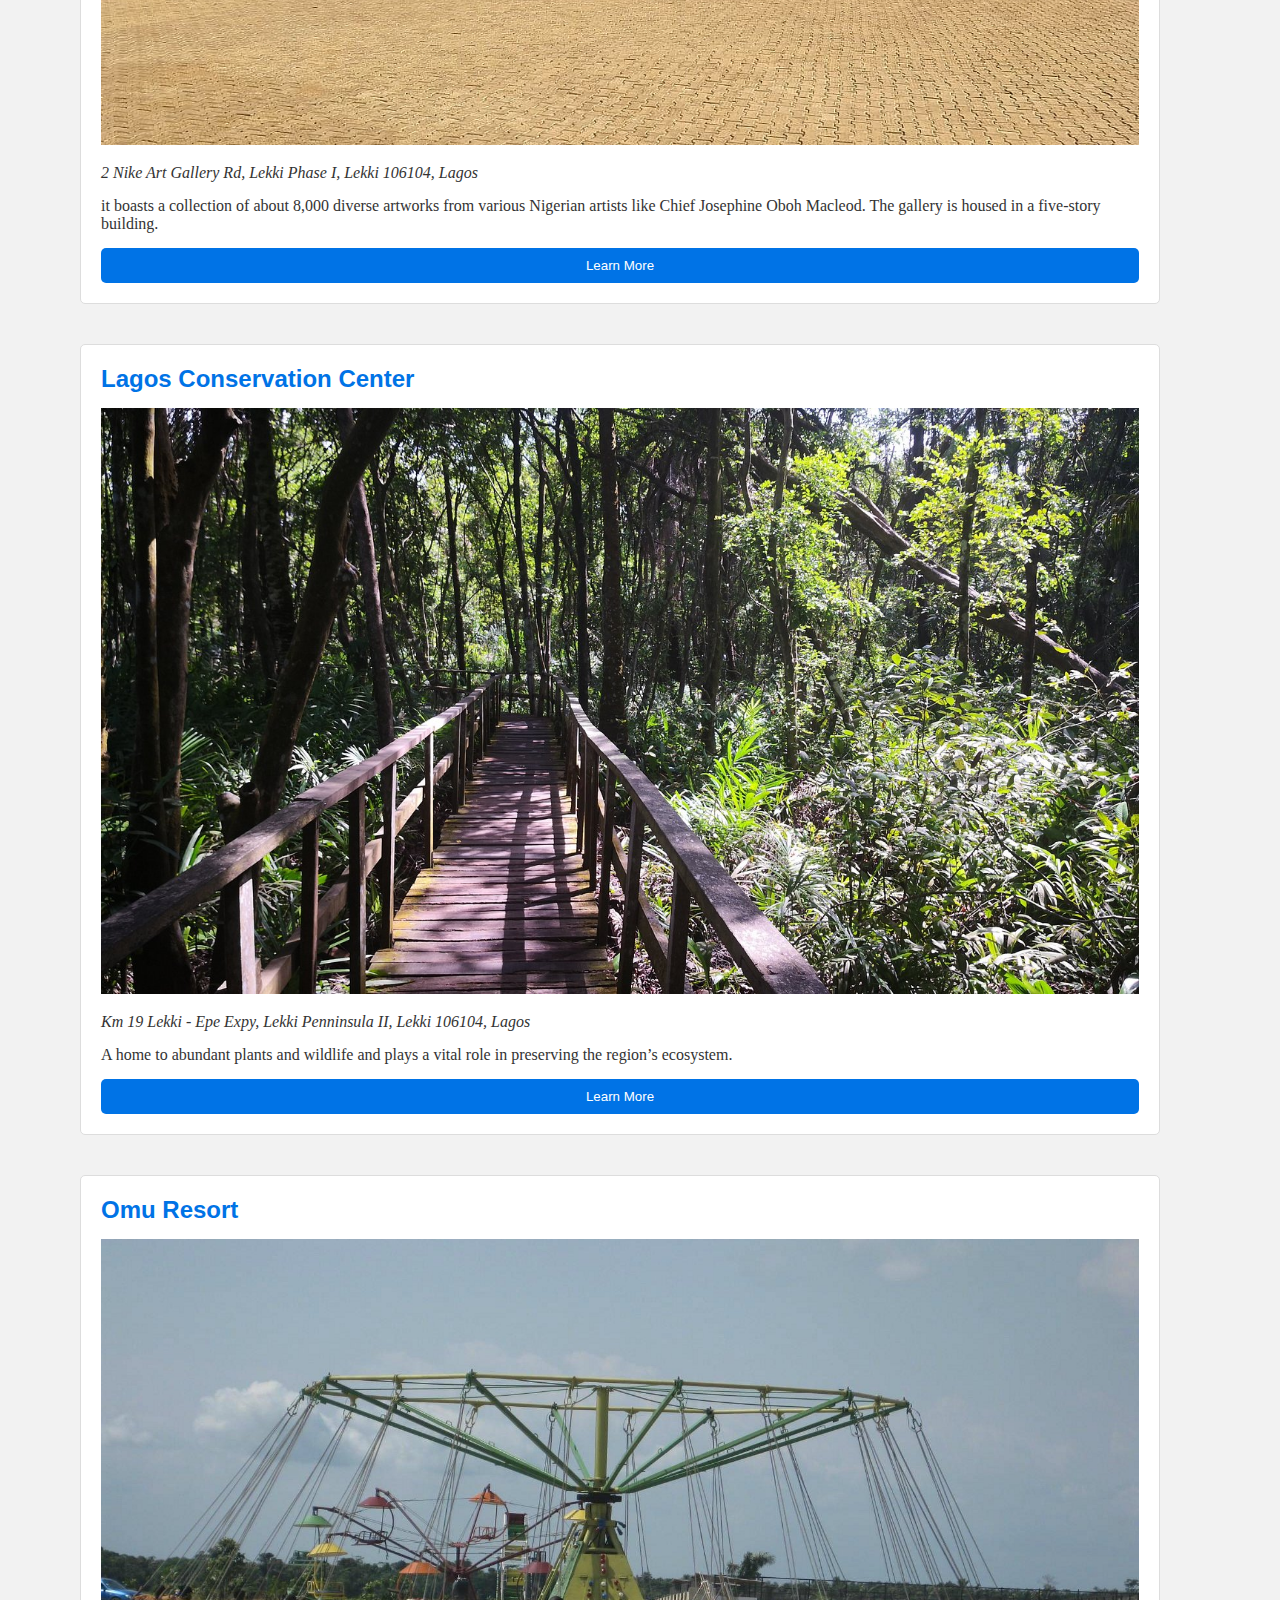
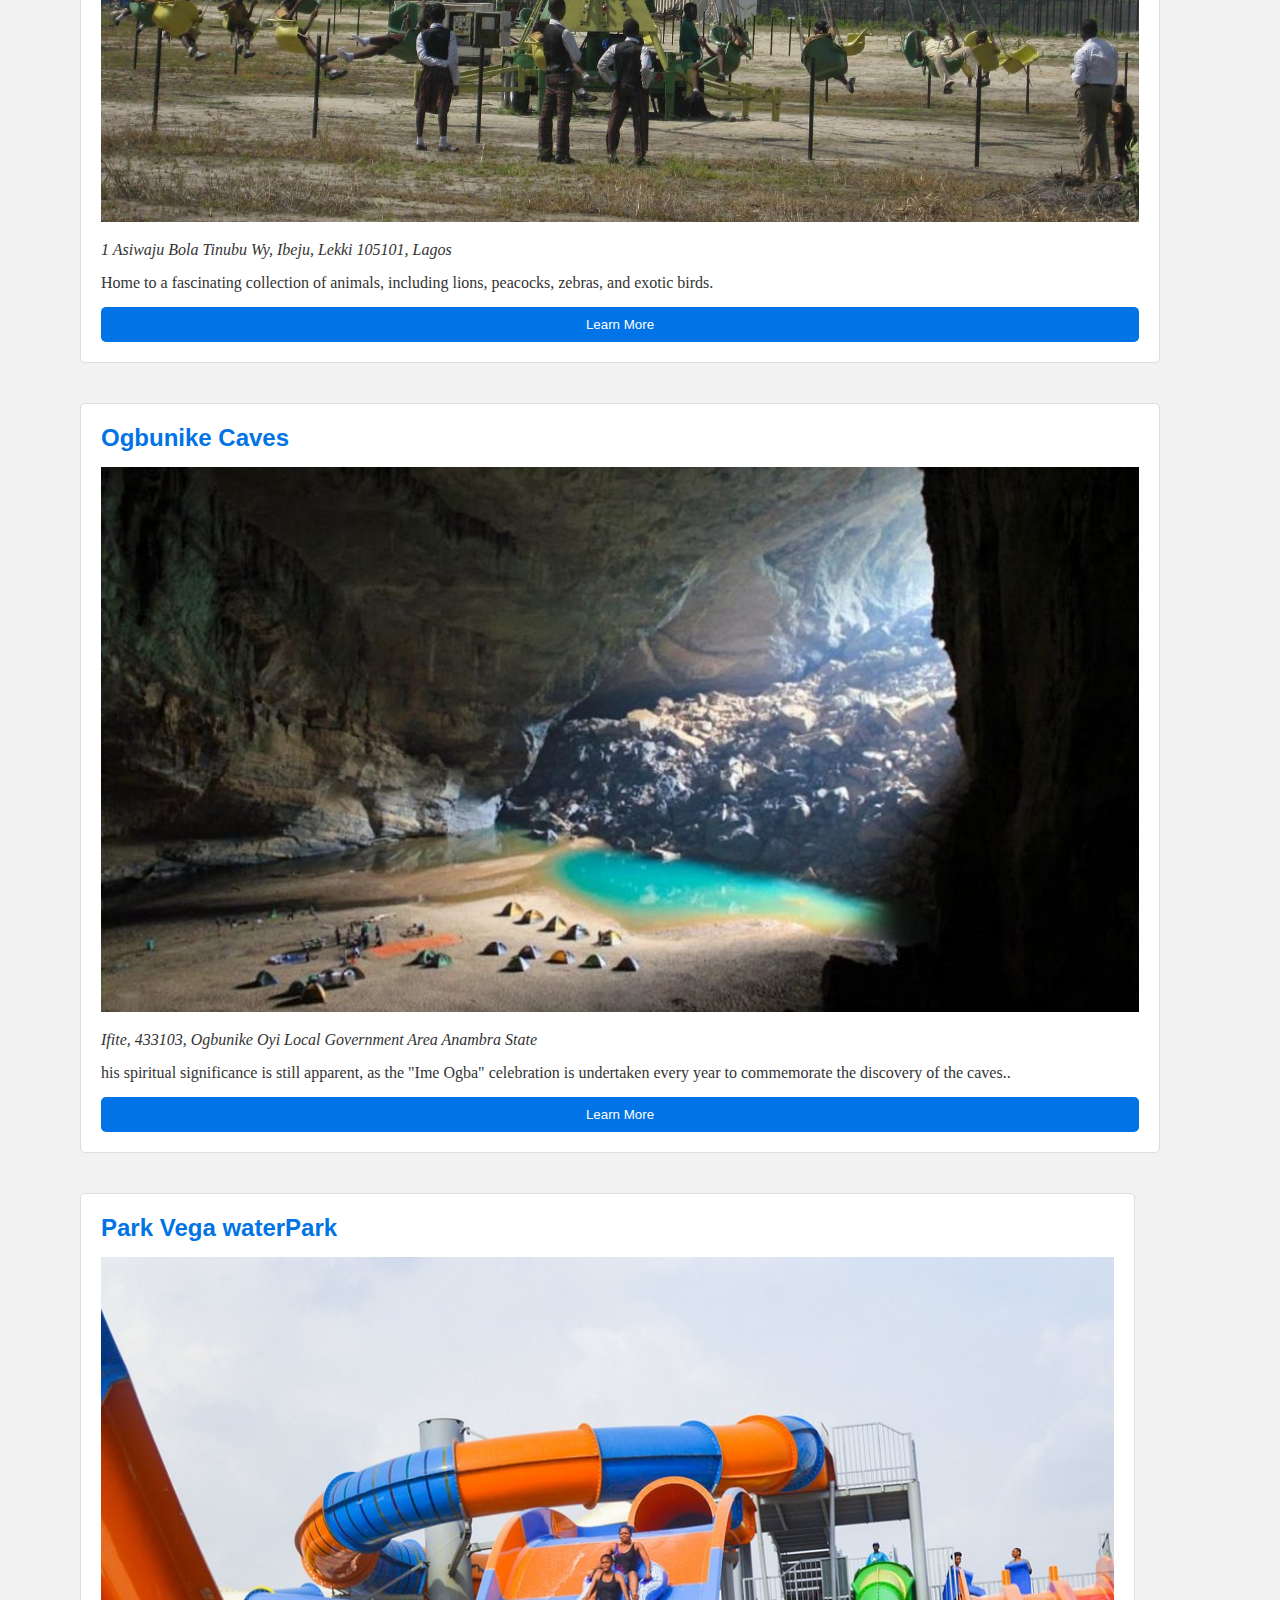
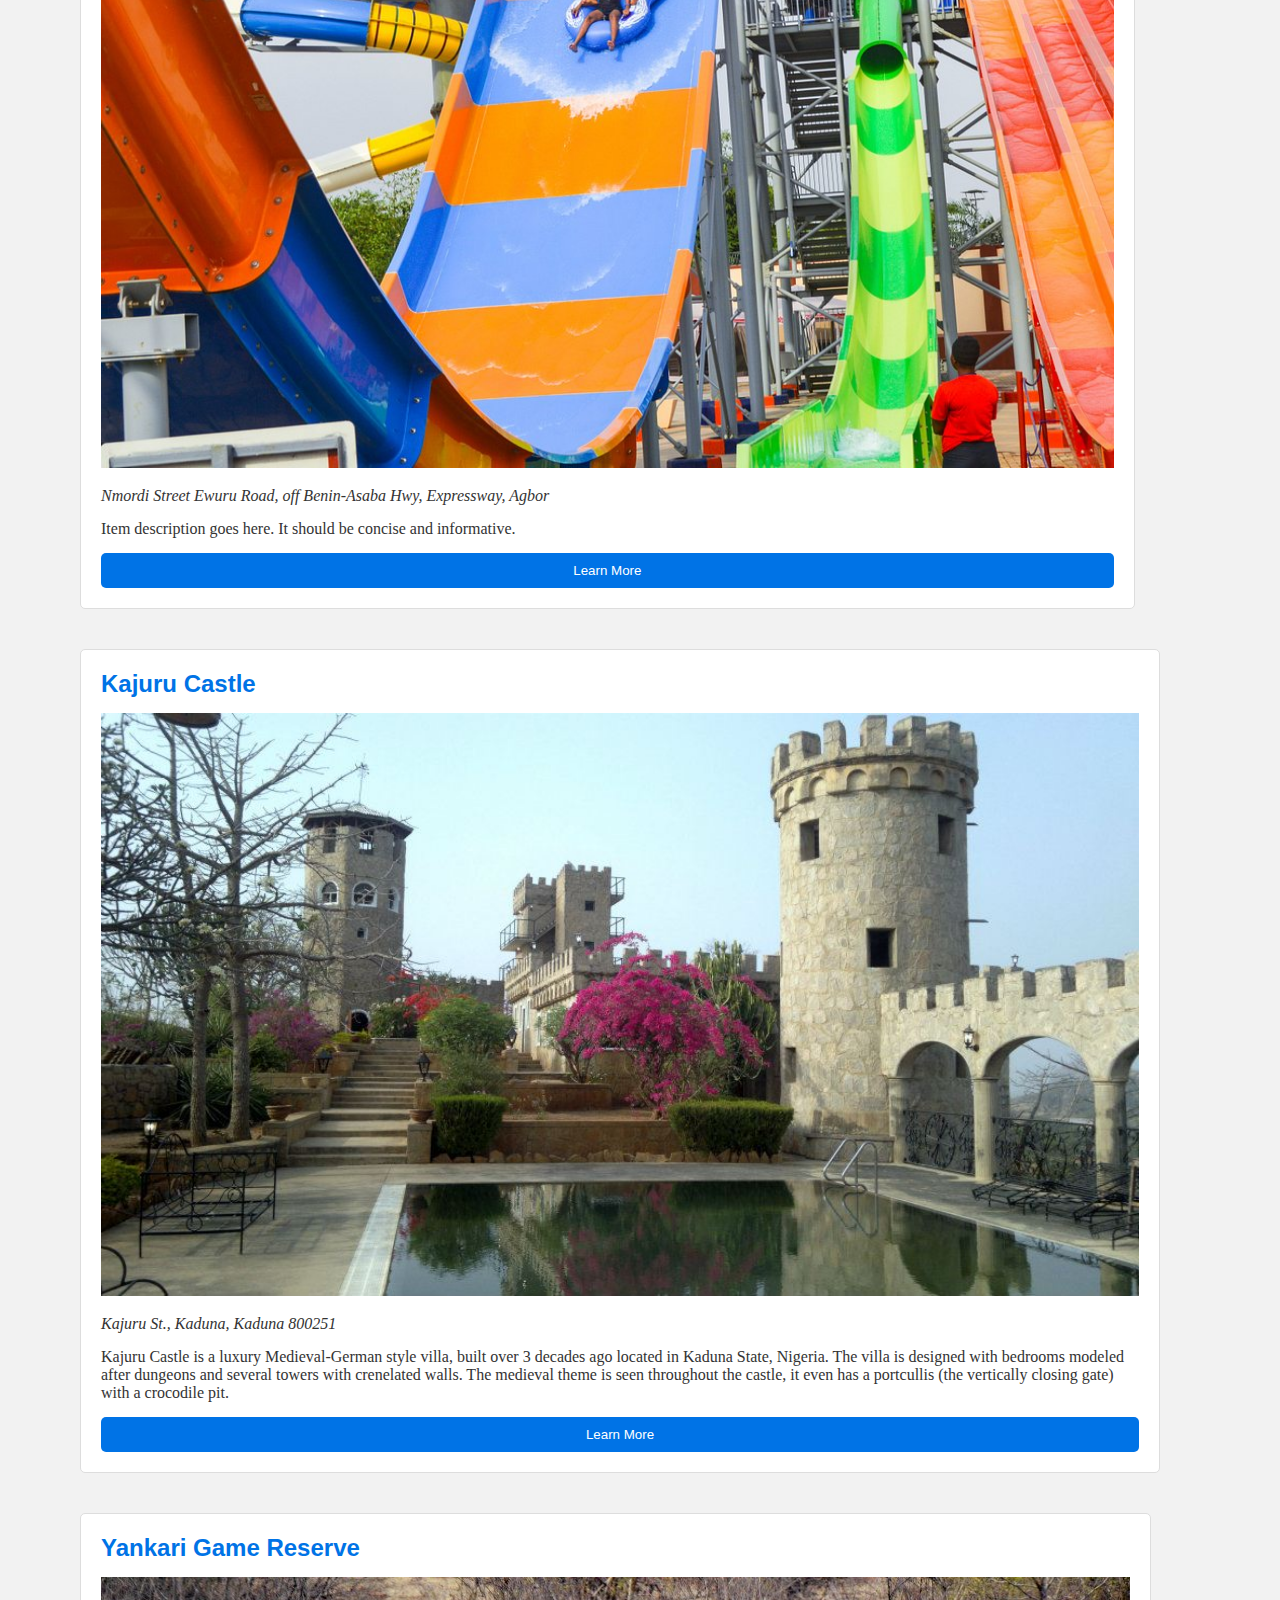
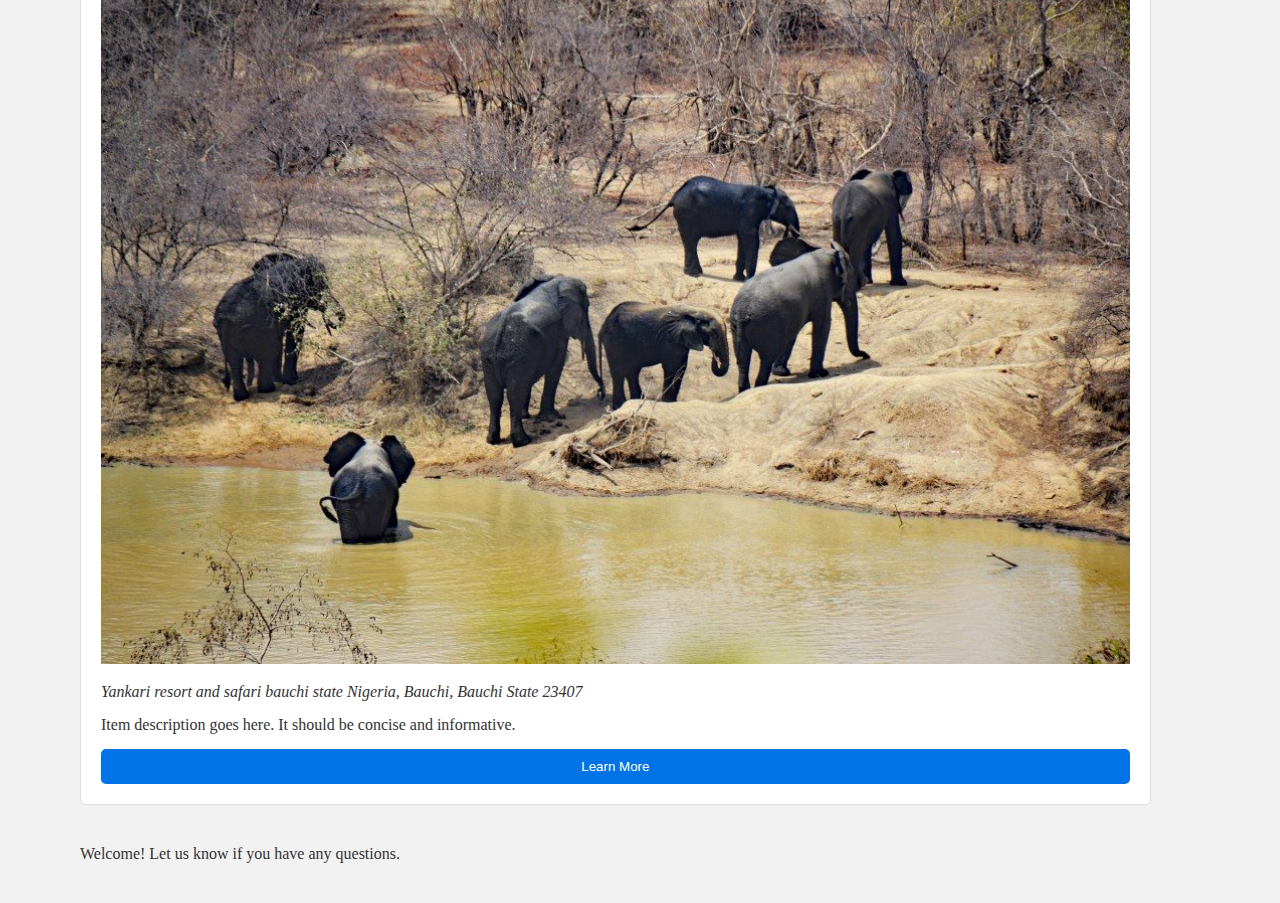
<file: chamber/discover.html>
<!DOCTYPE html>
<html lang="en">
<head>
    <meta charset="UTF-8">
    <meta name="viewport" content="width=device-width, initial-scale=1.0">
    <title>Discover</title>
    <link rel="stylesheet" href="styles/discover.css">
    <link rel="stylesheet" href="styles/mobile.css">
    <link rel="stylesheet" href="styles/desktop.css" media="screen and (min-width: 1025px)">
    <script src="/chamber/scripts/discover.js" defer></script>
</head>
<body>
    <header>
        <h1>Discover Our Community</h1>
    </header>
    <nav>
        <ul>
            <li><a href="index.html" aria-label="Home">Home</a></li>
            <li><a href="directory.html" aria-label="Directory">Directory</a></li>
            <li><a href="join.html" aria-label="Join">Join</a></li>
        </ul>
    </nav>
    <main>
        <section class="grid-container">
            <div class="card">
                <h2>Freedom Park</h2>
                <figure>
                    <img src="images/freedom-park-lagos.jpg" width="300px" height="200px">
                </figure>
                <address>Old Prison Ground,1, Hospital Road, adjacent St' Nicholas Hospital, Lagos Island, Lagos</address>
                <p>Hangout and experience great view.</p>
                <button><a href="https://en.wikipedia.org/wiki/Freedom_Park_(Lagos)" target="_blank"></a>Learn More</button>
            </div>  
        </section>
        <section class="grid-container">
            <div class="card">
                <h2>Nike Art Gallery</h2>
                <figure>
                    <img src="images/nike-art-gallery-abuja.jpg" alt="Item description">
                </figure>
                <address>2 Nike Art Gallery Rd, Lekki Phase I, Lekki 106104, Lagos</address>
                <p>it boasts a collection of about 8,000 diverse artworks from various Nigerian artists like Chief Josephine Oboh Macleod. The gallery is housed in a five-story building.</p>
                <button><a href="https://en.wikipedia.org/wiki/Nike_Art_Gallery" target="_blank"></a>Learn More</button>
            </div>  
        </section>
        <section class="grid-container">
            <div class="card">
                <h2>Lagos Conservation Center</h2>
                <figure>
                    <img src="images/wooden-walkway.jpg" alt="Item description">
                </figure>
                <address>Km 19 Lekki - Epe Expy, Lekki Penninsula II, Lekki 106104, Lagos</address>
                <p>A home to abundant plants and wildlife and plays a vital role in preserving the region’s ecosystem.</p>
                <button><a href="https://en.wikipedia.org/wiki/Lekki_Conservation_Centre" target="_blank"></a>Learn More</button>
            </div>  
        </section>
        <section class="grid-container">
            <div class="card">
                <h2>Omu Resort</h2>
                <figure>
                    <img src="images/omu-resort.jpg" alt="Item description">
                </figure>
                <address>1 Asiwaju Bola Tinubu Wy, Ibeju, Lekki 105101, Lagos</address>
                <p>Home to a fascinating collection of animals, including lions, peacocks, zebras, and exotic birds.</p>
                <button><a href="https://omuresort.com/lagos/contact.html" target="_blank"></a>Learn More</button>
            </div>  
        </section>
        <section class="grid-container">
            <div class="card">
                <h2>Ogbunike Caves</h2>
                <figure>
                    <img src="images/ogbunike.jfif" alt="Item description">
                </figure>
                <address>Ifite, 433103, Ogbunike
                    Oyi Local Government Area
                    Anambra State</address>
                <p>his spiritual significance is still apparent, as the "Ime Ogba" celebration is undertaken every year to commemorate the discovery of the caves..</p>
                <button><a href="https://en.wikipedia.org/wiki/Ogbunike_Caves" target="_blank"></a>Learn More</button>
            </div>  
        </section>
        <section class="grid-container">
            <div class="card">
                <h2>Park Vega waterPark</h2>
                <figure>
                    <img src="images/blackhole-wave-combo.jpg" alt="Item description">
                </figure>
                <address>Nmordi Street Ewuru Road, off Benin-Asaba Hwy, Expressway, Agbor</address>
                <p>Item description goes here. It should be concise and informative.</p>
                <button><a href="https://parkvegawaterpark.com/" target="_blank"></a>Learn More</button>
            </div>  
        </section>
        <section class="grid-container">
            <div class="card">
                <h2>Kajuru Castle</h2>
                <figure>
                    <img src="images/kajuru.jpg" alt="Item description">
                </figure>
                <address>Kajuru St., Kaduna, Kaduna 800251</address>
                <p>Kajuru Castle is a luxury Medieval-German style villa, built over 3 decades ago located in Kaduna State, Nigeria. The villa is designed with bedrooms modeled after dungeons and several towers with crenelated walls. The medieval theme is seen throughout the castle, it even has a portcullis (the vertically closing gate) with a crocodile pit.</p>
                <button><a href="https://en.wikipedia.org/wiki/Kajuru_Castle" target="_blank"></a>Learn More</button>
            </div>  
        </section>
        <section class="grid-container">
            <div class="card">
                <h2>Yankari Game Reserve</h2>
                <figure>
                    <img src="images/yankari.jpg" alt="Item description">
                </figure>
                <address>Yankari resort and safari bauchi state Nigeria, Bauchi, Bauchi State 23407</address>
                <p>Item description goes here. It should be concise and informative.</p>
                <button><a href="https://en.wikipedia.org/wiki/Freedom_Park_(Lagos)" target="_blank"></a>Learn More</button>
            </div>  
        </section>
        <aside>
            <p id="visit-message"></p>
        </aside>
    </main>
    <footer>
        <p>&copy; 2025 Chamber of Commerce</p>
        <a href="attributions.html">Attributions</a>
    </footer>
</body>
</html>
</file>
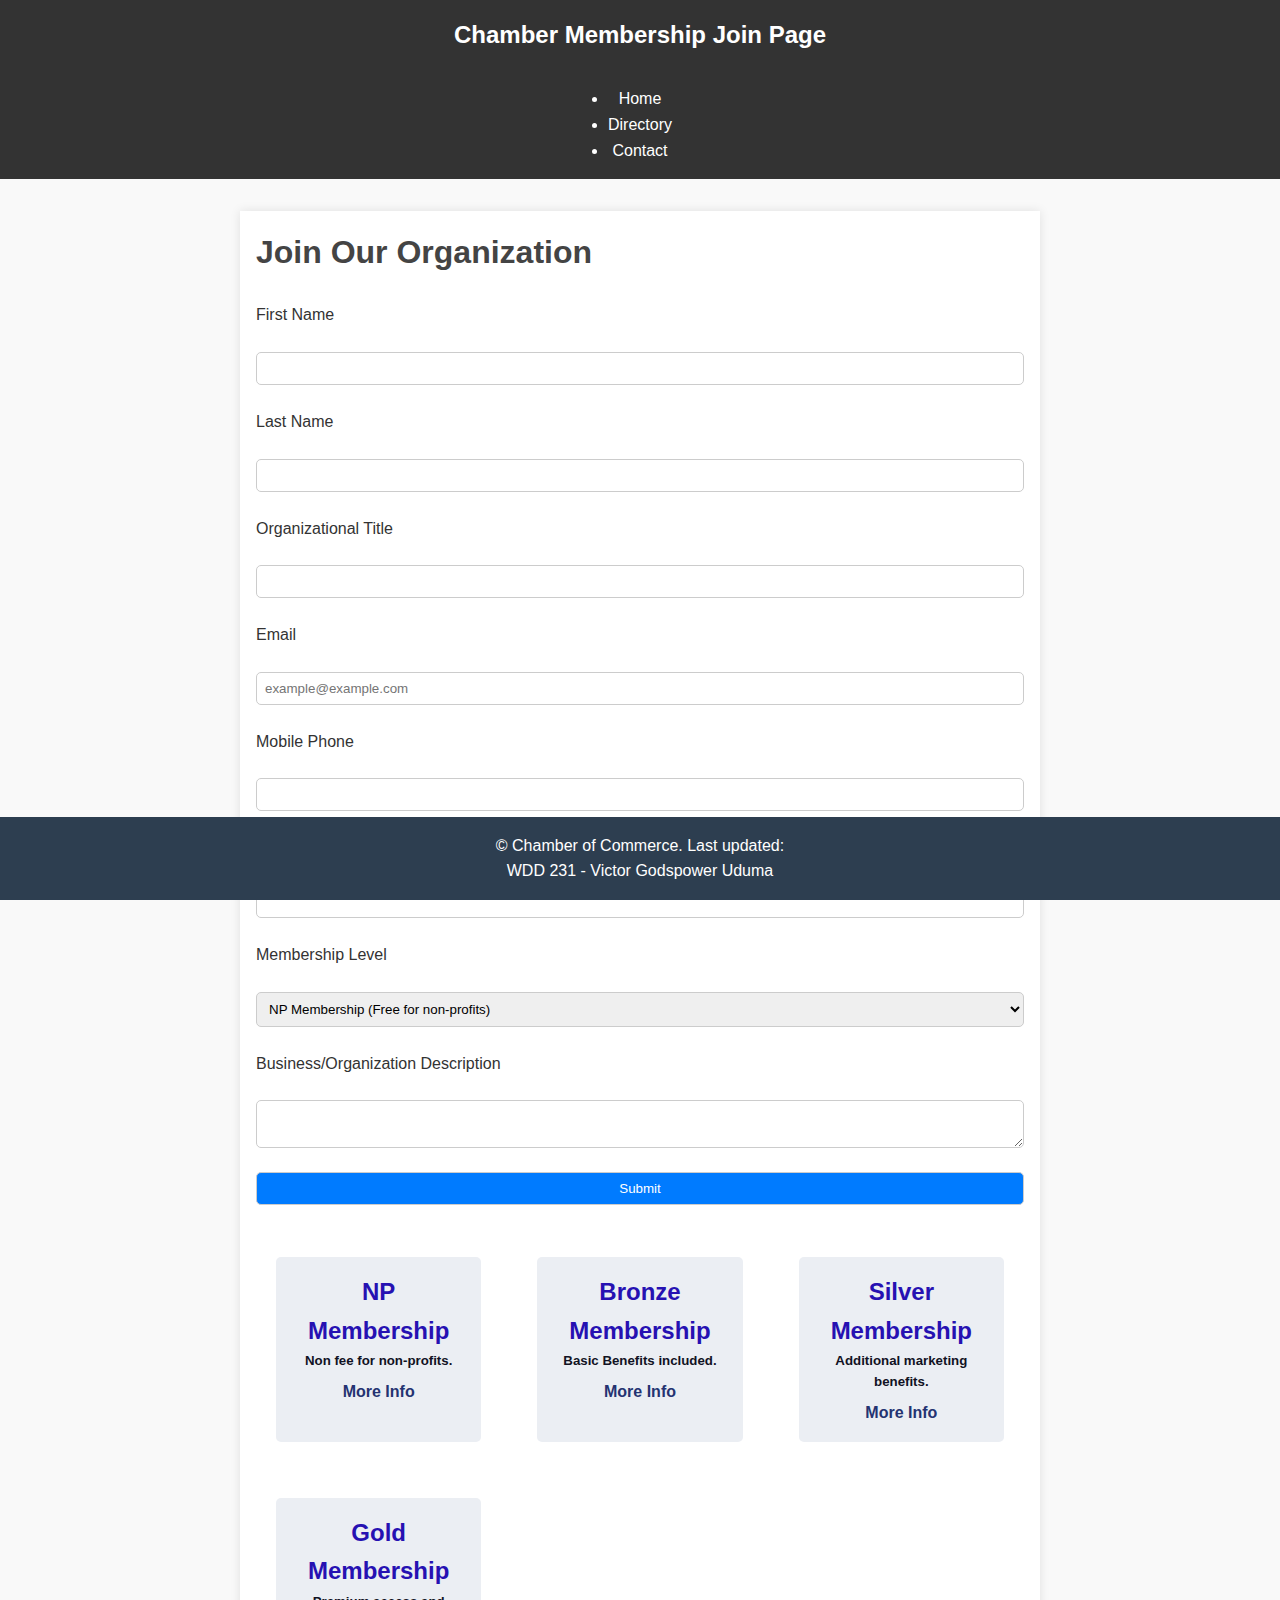
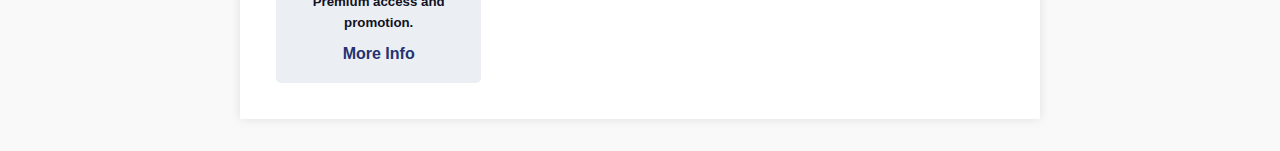
<file: chamber/join.html>
<!DOCTYPE html>
<html lang="en">
<head>
    <meta charset="UTF-8">
    <meta name="viewport" content="width=device-width, initial-scale=1.0">
    <meta name="description" content="Chamber of Commerce - A Resource Hub for Local Businesses">
    <meta name="author" content="Victor Godspower Uduma">
    <meta property="og:title" content="Join us">
    <meta property="og:type" content="website">
    <meta property="og:image" content="images/picture.jpg">
    <meta property="og:url" content=" https://victor09041998.github.io/wdd231/chamber/directory.html">
    <title>Join Us</title>
    <link rel="icon" href="favicon.ico/commerce.png" type="image/x-icon">
    <link rel="stylesheet" href="styles/join.css">
    <script src="scripts/join.js" defer></script>
</head>
<body>
    <header>
        <h2>Chamber Membership Join Page</h2>
    </header>
    <nav>
        <ul>
            <li><a href="index.html" aria-label="Home">Home</a></li>
            <li><a href="directory.html" aria-label="Directory">Directory</a></li>
            <li><a href="contact.html" aria-label="Discover">Contact</a></li>
        </ul>
    </nav>
    <main>
        <h1>Join Our Organization</h1>
        <form action="thankyou.html" method="get">
            <label for="first-name">First Name</label>
            <input type="text" id="first-name" name="first_name" title="First Name" autocomplete="given-name" required>
            
            <label for="last-name">Last Name</label>
            <input type="text" id="last-name" name="last_name" title="Last Name" autocomplete="family-name" required>
            
            <label for="org-title">Organizational Title</label>
            <input type="text" id="org-title" name="org_title" title="Organizational Title" autocomplete="organization-title" pattern="[A-Za-z-\s]{7,}">
            
            <label for="email">Email</label>
            <input type="email" id="email" name="email" title="Email" autocomplete="email" placeholder="example@example.com" required>
            
            <label for="phone">Mobile Phone</label>
            <input type="tel" id="phone" name="phone" title="Mobile Phone" autocomplete="tel" required>
            
            <label for="org-name">Business/Organization Name</label>
            <input type="text" id="org-name" name="org_name" title="Business/Organization Name" autocomplete="organization" required>
            
            <label for="membership-level">Membership Level</label>
            <select id="membership-level" name="membership_level">
                <option value="NP Membership">NP Membership (Free for non-profits)</option>
                <option value="Bronze Membership">Bronze Membership</option>
                <option value="Silver Membership">Silver Membership</option>
                <option value="Gold Membership">Gold Membership</option>
            </select>
            
            <label for="description">Business/Organization Description</label>
            <textarea id="description" name="description" title="Business/Organization Description"></textarea>
            
            <input type="hidden" id="timestamp" name="timestamp" value="">

            <button type="submit">Submit</button>
        </form>

        <section id="membership-cards">
            <div class="card">
                <h2>NP Membership</h2>
                <h5>Non fee for non-profits.</h5>
                <a href="#npModal">More Info</a>
            </div>
            <div class="card">
                <h2>Bronze Membership</h2>
                <h5>Basic Benefits included.</h5>
                <a href="#bronzeModal">More Info</a>
            </div>
            <div class="card">
                <h2>Silver Membership</h2>
                <h5>Additional marketing benefits.</h5>
                <a href="#silverModal">More Info</a>
            </div>
            <div class="card">
                <h2>Gold Membership</h2>
                <h5>Premium access and promotion.</h5>
                <a href="#goldModal">More Info</a>
            </div>
        </section>

        <!-- Membership Modals -->
        <div id="npModal" class="modal">
            <div class="modal-content">
                <span class="close">&times;</span>
                <p>NP Membership benefits...</p>
            </div>
        </div>

        <div id="bronzeModal" class="modal">
            <div class="modal-content">
                <span class="close">&times;</span>
                <p>Bronze Membership benefits...</p>
            </div>
        </div>

        <div id="silverModal" class="modal">
            <div class="modal-content">
                <span class="close">&times;</span>
                <p>Silver Membership benefits...</p>
            </div>
        </div>

        <div id="goldModal" class="modal">
            <div class="modal-content">
                <span class="close">&times;</span>
                <p>Gold Membership benefits...</p>
            </div>
        </div>
    </main>
    <footer>
        <p>&copy; <span id="copyright-year"></span>Chamber of Commerce. Last updated: <span id="last-modified"></span></p>
        <p>WDD 231 - Victor Godspower Uduma</p>
    </footer>
</body>
</html>
</file>
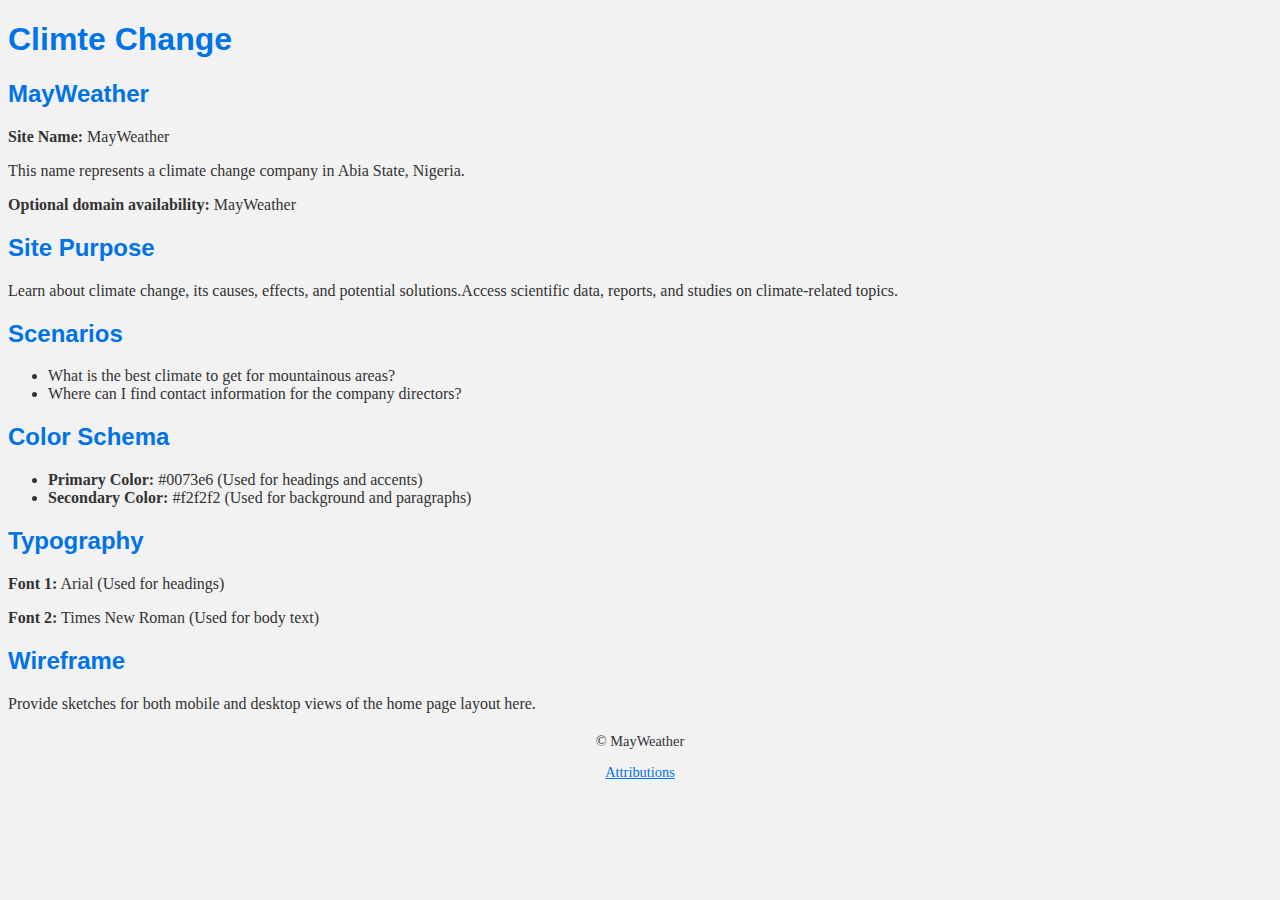
<file: website-plan/site.html>
<!DOCTYPE html>
<html lang="en">
<head>
    <meta charset="UTF-8">
    <meta name="viewport" content="width=device-width, initial-scale=1.0">
    <title>Climate Change Site</title>
    <link rel="stylesheet" href="styles/site.css">
</head>
<body>
    <header>
        <h1>Climte Change</h1>
    </header>
    
    <main>
        <section id="site-name">
            <h2>MayWeather</h2>
            <p><strong>Site Name:</strong> MayWeather</p>
            <p>This name represents a climate change company in Abia State, Nigeria.</p>
            <p><strong>Optional domain availability:</strong> MayWeather</p>
        </section>
        
        <section id="site-purpose">
            <h2>Site Purpose</h2>
            <p>Learn about climate change, its causes, effects, and potential solutions.Access scientific data, reports, and studies on climate-related topics.</p>
        </section>
        
        <section id="scenarios">
            <h2>Scenarios</h2>
            <ul>
                <li>What is the best climate to get for mountainous areas?</li>
                <li>Where can I find contact information for the company directors?</li>
            </ul>
        </section>
        
        <section id="color-schema">
            <h2>Color Schema</h2>
            <ul>
                <li><strong>Primary Color:</strong> #0073e6 (Used for headings and accents)</li>
                <li><strong>Secondary Color:</strong> #f2f2f2 (Used for background and paragraphs)</li>
            </ul>
        </section>
        
        <section id="typography">
            <h2>Typography</h2>
            <p><strong>Font 1:</strong> Arial (Used for headings)</p>
            <p><strong>Font 2:</strong> Times New Roman (Used for body text)</p>
        </section>
        
        <section id="wireframe">
            <h2>Wireframe</h2>
            <p>Provide sketches for both mobile and desktop views of the home page layout here.</p>
        </section>
    </main>
    
    <footer>
        <p>&copy; MayWeather</p>
        <a href="attributions.html">Attributions</a>
    </footer>
</body>
</html>
</file>
<file: styles/project.css>
/* CSS Styles for Project Homepage */
* {
    margin: 0;
    padding: 0;
    box-sizing: border-box;
  }
  
  body {
    font-family: 'Roboto', sans-serif;
    line-height: 2;
    background-color: #f9f9f9;
    color: #333;

  }
  
  /* Header Navigation */
  header {
    background-color: #004085;
    color: #fff;
  }

  img {
    border-radius: 50%;
    display: block;
  }

  .card {
    background-color: #fff;
    padding: 10px;
    border-radius: 8px;
    box-shadow: 0 2px 10px rgba(0, 0, 0, 0.1);
    margin: 5PX 10px;
    text-align: left;
    gap: 100px;
  }

  .card-image {
    display: block;
    width: 90%; 
    height: auto;
    border-radius: 8px;
    box-shadow: 0 4px 8px rgba(0, 0, 0, 0.2);
  }
  
  h1{
    text-align: center;
    padding-left: 330px;
  }
  
  .nav-container {
    display: flex;
    flex-direction: row;
    align-items: center;
    padding: 1rem;
  }

  .navigation {
    display: flex;
    align-items: center;
  }
  
  .nav-links {
    background-color: #333;
    list-style: none;
    display: flex;
    justify-content: center;
    gap: 10rem;
    padding: 1rem;
    width: 100%;
    align-items: center;
  }
  
  .nav-links a {
    text-decoration: none;
    color: #fff;
    padding: 0.5rem 1rem;
    border-radius: 5px;
    transition: background-color 0.3s;
  }
  
  .nav-links a:hover,
  .nav-links .active {
    background-color: #0056b3;
  }
  
  #hamburger {
    display: none;
    background: none;
    border: none;
    font-size: 1.5rem;
    color: #fff;
    cursor: pointer;
  }
  
  /* Responsive Navigation */
  @media (max-width: 768px) {
    .nav-links {
      display: none;
      flex-direction: column;
    }
  
    .nav-links.show {
      display: flex;
    }
  
    #hamburger {
        display: block;
        background: none;
        border: none;
        font-size: 2rem;
        cursor: pointer;
    }
}

  .card-container {
    display: grid;
    grid-template-columns: repeat(2, 1fr);
    width: 80%;
    max-width: 1200px;
    margin: auto;
    gap: 20px 30px;
    border: #333;
    border-radius: 30px;
  }

  .card-large {
    grid-column: auto;
    height: 400px;
}

.card-small {
    height: 400px;
    
}

/* Styles for the third card */
.card-full {
    grid-column: span 4;
    height: 200px;
    max-width: 100%;
}

  .card-header {
    background-color: #0073e6;
    color: white;
    padding: 10px;
    font-size: 18px;
    font-weight: bold;
    text-align: center;
  }

  .card-content {
    padding: 50px;
    font-size: 16px;
    color: #333;
    justify-content: center;
    display: flex;
    flex-direction: column;
    align-items: center;
  }

  @media (max-width: 768px) {
    .card-container {
      flex-direction: row;
    }
  }

  
  h2 {
    font-size: 1.8rem;
    margin-bottom: 1rem;
    color: #004085;
  }
  
  button {
    padding: 0.5rem 1rem;
    border: none;
    background-color: #af9624;
    color: #fff;
    font-size: 1rem;
    border-radius: 5px;
    cursor: pointer;
    transition: background-color 0.3s;
  }
  
  button:hover {
    background-color: #0056b3;
  }
  
  footer {
    text-align: center;
    padding: 1rem;
    background-color: #004085;
    color: #fff;
    font-size: 0.9rem;
  }
</file>
<file: chamber/styles/index.css>
/* General Styles */
body {
    font-family: Arial, sans-serif;
    margin: 0;
    padding: 0;
    background-color: #f4f4f4;
    color: #333;
    display: flex;
    flex-direction: column;
    min-height: 100vh;
}

header {
    background-color: #171b47;
    color: white;
    padding: 1rem;
    text-align: center;
}

nav {
    background-color: #333;
    color: white;
    overflow: hidden;
    text-align: center;
}

.nav-list {
    list-style: none;
    padding: 0;
    margin: 0;
}

.nav-list li {
    display: inline-block;
    margin: 0 15px;
}

.nav-list a {
    color: white;
    text-decoration: none;
    padding: 10px 15px;
    display: block;
}

.nav-list a:hover {
    background-color: #ddd;
    color: black;
}

main {
    padding: 20px;
    flex-grow: 1;
}

#hero img {
    width: 100%;
    height: auto;
    display: block;
}

#cta a {
    display: inline-block;
    padding: 10px 20px;
    background-color: #4CAF50;
    color: white;
    text-decoration: none;
    border-radius: 5px;
}

#cta a:hover {
    background-color: #45a049;
}

section {
    margin: 20px 0;
}

footer {
    background-color: #333;
    color: white;
    text-align: center;
    padding: 1rem;
    width: 100%;
    position: relative;
    bottom: 0;
}

.spotlight-container {
    display: flex;
    flex-direction: column;
    align-items: center;
}

.spotlight {
    background-color: white;
    border: 1px solid #ddd;
    border-radius: 8px;
    padding: 20px;
    box-shadow: 0 4px 8px rgba(0, 0, 0, 0.1);
    text-align: center;
    margin: 10px 0;
    width: 80%;
    max-width: 400px;
}

/* Mobile View */
@media (max-width: 600px) {
    body {
        font-size: 14px;
    }

    .nav-list li {
        display: block;
        margin: 10px 0;
    }

    .nav-list a {
        padding: 14px 16px;
        text-align: center;
    }

    #hero img {
        width: 100%;
    }
}

/* Larger View */
@media (min-width: 601px) {
    body {
        font-size: 16px;
    }

    #hero img {
        width: 100%;
    }
}
</file>
<file: styles/climate.css>
body {
    font-family: 'Arial', sans-serif;
    background-color: grey;
    color: #333;
    margin: 0;
    padding: 0;
}

header {
    background-color: #333;
    color: #fff;
    padding: 10px;
    display: flex;
    justify-content: space-between;
    align-items: center;
    height: 100px;
}

header h1 {
    margin: 0;
    font-size: 1.5em;
    text-align: left;
    margin-right: auto;
}

#header-logo {
    max-height: 70px;
    width: 60px;
    position: relative;
    top: 10px;
    right: 10px;
    margin-left: 5px;
}

nav ul {
    list-style: none;
    margin: 0;
    padding: 0;
    display: flex;
    justify-content: center;
}

nav ul li {
    margin: 0 10px;
}

nav ul li a {
    color: #fff;
    text-decoration: none;
}

main {
    padding: 20px;
    margin: 80px;
}

#hero {
    background: #0b5341;
    color: #fff;
    padding: 20px;
    text-align: center;
}

#hero button {
    background: #fff;
    color: #0073e6;
    padding: 10px 20px;
    border: none;
    border-radius: 5px;
    cursor: pointer;
}

#hero button:hover {
    background: #f2f2f2;
}

#features {
    display: flex;
    flex-wrap: wrap;
    justify-content: space-around;
    margin: 20px 0;
}

.feature {
    flex: 1;
    margin: 10px;
    padding: 20px;
    background: #20253e;
    border-radius: 10px;
}

#weather-data {
    background: #e6f7ff;
    padding: 20px;
    border-radius: 10px;
    text-align: center;
    margin: 50px;
}

.button {
    display: inline-block;
    padding: 10px 20px;
    background-color: #052241; /* Button background color */
    color: #ffffff; /* Button text color */
    text-align: center;
    text-decoration: none;
    border-radius: 5px; /* Rounded corners */
    transition: background-color 0.3s ease;
}

.button:hover {
    background-color: #0b2e54; /* Background color on hover */
}


footer {
    background-color: #333;
    color: #fff;
    text-align: center;
    padding: 10px 0;
    position: fixed;
    width: 100%;
    bottom: 0;
}
</file>
<file: styles/forecast.css>
body {
    font-family: Arial, sans-serif;
    background-color: #f0f8ff;
    background-image: url('/images/background.jpg');
    background-size: cover;
    margin: 0;
    padding: 0;
}

header {
    background-color:  #333;
    color: white;
    padding: 20px;
    align-items: center;
    display: flex;
}

header h1 {
    margin: 0;
    font-size: 1.5em;
    text-align: left;
    margin-right: auto;
}

nav ul li {
    margin: 0 10px;
    color: #b6b8ba;
}

nav ul li a {
    color: #a9adb1;
    text-decoration: none;
}

#header-logo {
    max-height: 70px;
    width: 60px;
    position: relative;
    top: 10px;
    right: 10px;
    margin-left: 5px;
}

main {
    padding: 20px;
    text-align: center;
    margin: 70px;
}

#weather-form {
    margin-bottom: 20px;
}

#weather-form input, #weather-form button {
    padding: 10px;
    font-size: 16px;
    margin: 5px;
}

#weather-result {
    margin-top: 20px;
    align-content: start;
}

#weatherData {
    margin-bottom: 20px;
    align-items: start;
}

#city-image img.city-image {
    width: 350px;
    height: 350px;
    object-fit: cover; /* This ensures the image covers the area without distorting */
    margin-top: 20px;
}

footer {
    background-color: #333;
    color: #fff;
    text-align: center;
    padding: 10px 0;
    position: fixed;
    width: 100%;
    bottom: 0;
    height: 50px;
}
</file>
<file: styles/knowledge.css>
body {
    font-family: Arial, sans-serif;
    background-color: grey;
    margin: 0;
    padding: 0;
}

header {
    background-color:  #333;
    color: white;
    padding: 20px;
    align-items: center;
    display: flex;
}

header h1 {
    margin: 0;
    font-size: 1.5em;
    text-align: left;
    margin-right: auto;
}

header h2 {
    margin-right: 300px;
}

#header-logo {
    max-height: 70px;
    width: 60px;
    position: relative;
    top: 10px;
    right: 10px;
    margin-left: 5px;
}

main {
    padding: 20px;
    margin: 100px;
}

#climate-topics ul {
    list-style-type: none;
    padding: 0;
}

#climate-topics ul li {
    margin: 10px 0;
}

#climate-topics ul li a {
    text-decoration: none;
    color: #aacff8;
}

#climate-history {
    margin-top: 20px;
}

#location {
    padding: 10px;
    font-size: 16px;
    width: 100%;
    max-width: 400px;
    margin: 10px 0;
    box-sizing: border-box;
    background-color: #fff;
    border: 1px solid #ccc;
    border-radius: 5px;
    text-align: center;
}

#location::placeholder {
    text-align: center;
    font-size: 16px;
    color: #ccc;
}

button {
    padding: 10px 20px;
    font-size: 16px;
    background-color: #071320;
    color: white;
    border: none;
    border-radius: 5px;
    cursor: pointer;
}

button:hover {
    background-color: #436255;
}

#climateHistoryData {
    margin-top: 20px;
}

footer {
    background-color: #333;
    color: #fff;
    text-align: center;
    padding: 10px 0;
    position: fixed;
    width: 100%;
    bottom: 0;
}
</file>
<file: chamber/styles/discover.css>
* {
    margin: 0;
    padding: 0;
    box-sizing: border-box;
}

body {
    font-family: 'Times New Roman', serif;
    background-color: #150e70;
    color: #d3c9c9;
    padding: 40px;
    max-width: 1200px;
    margin: auto;
}

header {
    height: 100%;
    text-align: center;
    background-color: #2d3e50;
    color: bisque;
}

nav {
    display: flex;
    color: antiquewhite;
    max-width: 100%;
}

h1 {
    color: #d6dade;
    font-family: Arial, sans-serif;
    font-size: 2rem;
    margin: 0;
}

.image-section {
    padding: 20px;
    background-color: #f8f8f8;
    text-align: center; /* Center-align the content */
}

.image-section figure {
    margin: 0 auto;
    width: 300px; /* Set the figure width to the desired width of the image */
    border: 1px solid #ccc;
    padding: 10px;
    background-color: #fff;
    box-shadow: 0 4px 8px rgba(0, 0, 0, 0.1); /* Add a subtle shadow */
}

.image-section img {
    width: 100%; /* Make the image fit within the figure */
    height: auto; /* Maintain aspect ratio */
    display: block; /* Remove the inline-block gap */
}

.image-section figcaption {
    margin-top: 10px;
    font-size: 0.9em;
    color: #555;
    text-align: center; /* Center-align the caption */
}



.grid-container {
    display: grid;
    grid-template-areas: 
        "card1 card2 card3"
        "card4 card5 card6"
        "card7 card8 .";
    gap: 20px;
}
/* Grid layout for small screens */
@media (max-width: 640px) {
    .grid-container {
        display: grid;
        grid-template-areas: 
            "card1"
            "card2"
            "card3"
            "card4"
            "card5"
            "card6"
            "card7"
            "card8";
    }
    .card:nth-child(1) { grid-area: card1; }
    .card:nth-child(2) { grid-area: card2; }
    .card:nth-child(3) { grid-area: card3; }
    .card:nth-child(4) { grid-area: card4; }
    .card:nth-child(5) { grid-area: card5; }
    .card:nth-child(6) { grid-area: card6; }
    .card:nth-child(7) { grid-area: card7; }
    .card:nth-child(8) { grid-area: card8; }
}

/* Grid layout for medium screens */
@media (min-width: 641px) and (max-width: 1024px) {
    .grid-container {
        display: grid;
        grid-template-areas: 
            "card1 card2"
            "card3 card4"
            "card5 card6"
            "card7 card8";
    }
    .card:nth-child(1) { grid-area: card1; }
    .card:nth-child(2) { grid-area: card2; }
    .card:nth-child(3) { grid-area: card3; }
    .card:nth-child(4) { grid-area: card4; }
    .card:nth-child(5) { grid-area: card5; }
    .card:nth-child(6) { grid-area: card6; }
    .card:nth-child(7) { grid-area: card7; }
    .card:nth-child(8) { grid-area: card8; }
}

/* Grid layout for large screens */
@media (min-width: 1025px) {
    .grid-container {
        display: grid;
        grid-template-areas: 
            "card1 card2 card3"
            "card4 card5 card6"
            "card7 card8 .";
    }
    .card:nth-child(1) { grid-area: card1; }
    .card:nth-child(2) { grid-area: card2; }
    .card:nth-child(3) { grid-area: card3; }
    .card:nth-child(4) { grid-area: card4; }
    .card:nth-child(5) { grid-area: card5; }
    .card:nth-child(6) { grid-area: card6; }
    .card:nth-child(7) { grid-area: card7; }
    .card:nth-child(8) { grid-area: card8; }
}

footer {
    background-color: #2d3e50;
    color: white;
    text-align: center;
    position: fixed;
    bottom: 0;
    width: 100%;
}
</file>
<file: chamber/styles/mobile.css>
/* mobile.css */
* {
    margin: 0;
    padding: 0;
    box-sizing: border-box;
}

body {
    font-family: 'Times New Roman', serif;
    background-color: #f2f2f2;
    color: #333;
    padding: 20px;
}

header {
    text-align: center;
    background-color: #2d3e50;
    color: bisque;
}

nav {
    display: flex;
    color: antiquewhite;
    max-width: 100%;
}
h1, h2 {
    color: #0073e6;
    font-family: Arial, sans-serif;
}

.image-section {
    padding: 20px;
    background-color: #f8f8f8;
    text-align: center; /* Center-align the content */
}

.image-section figure {
    margin: 0 auto;
    width: 300px; /* Set the figure width to the desired width of the image */
    border: 1px solid #ccc;
    padding: 10px;
    background-color: #fff;
    box-shadow: 0 4px 8px rgba(0, 0, 0, 0.1); /* Add a subtle shadow */
}

.image-section img {
    width: 100%; /* Make the image fit within the figure */
    height: auto; /* Maintain aspect ratio */
    display: block; /* Remove the inline-block gap */
}

.image-section figcaption {
    margin-top: 10px;
    font-size: 0.9em;
    color: #555;
    text-align: center; /* Center-align the caption */
}



.grid-container {
    display: grid;
    grid-template-areas: 
        "card1"
        "card2"
        "card3"
        "card4"
        "card5"
        "card6"
        "card7"
        "card8";
    gap: 20px;
}

.card:nth-child(1) { grid-area: card1; }
.card:nth-child(2) { grid-area: card2; }
.card:nth-child(3) { grid-area: card3; }
.card:nth-child(4) { grid-area: card4; }
.card:nth-child(5) { grid-area: card5; }
.card:nth-child(6) { grid-area: card6; }
.card:nth-child(7) { grid-area: card7; }
.card:nth-child(8) { grid-area: card8; }

.card {
    padding: 15px;
    border: 1px solid #ddd;
    border-radius: 5px;
    background-color: #fff;
}

.card h2 {
    font-size: 1.2em;
    margin-bottom: 10px;
}

.card figure {
    margin: 0;
}

.card img {
    width: 100%;
    height: auto;
}

.card address, .card p {
    margin: 10px 0;
}

.card button {
    display: block;
    width: 100%;
    padding: 10px;
    background-color: #0073e6;
    color: #fff;
    border: none;
    border-radius: 5px;
    cursor: pointer;
}

footer {
    background-color: #2d3e50;
    color: white;
    text-align: center;
    position: fixed;
    bottom: 0;
    width: 100%;
}

a {
    color: #0073e6;
}
</file>
<file: chamber/styles/desktop.css>
/* desktop.css */
* {
    margin: 0;
    padding: 0;
    box-sizing: border-box;
}

body {
    font-family: 'Times New Roman', serif;
    background-color: #f2f2f2;
    color: #333;
    padding: 40px;
    max-width: 1200px;
    margin: auto;
}

header {
    height: 100px;
    text-align: center;
    background-color: #2d3e50;
    color: bisque;
}

nav {
    display: flex;
    color: antiquewhite;
    max-width: 100%;
}

h1, h2 {
    color: #0073e6;
    font-family: Arial, sans-serif;
}

.image-section {
    padding: 20px;
    background-color: #f8f8f8;
    text-align: center; /* Center-align the content */
}

.image-section figure {
    margin: 0 auto;
    width: 300px; /* Set the figure width to the desired width of the image */
    border: 1px solid #ccc;
    padding: 10px;
    background-color: #fff;
    box-shadow: 0 4px 8px rgba(0, 0, 0, 0.1); /* Add a subtle shadow */
}

.image-section img {
    width: 100%; /* Make the image fit within the figure */
    height: auto; /* Maintain aspect ratio */
    display: block; /* Remove the inline-block gap */
}

.image-section figcaption {
    margin-top: 10px;
    font-size: 0.9em;
    color: #555;
    text-align: center; /* Center-align the caption */
}


.grid-container {
    display: grid;
    grid-template-areas: 
        "card1 card2 card3"
        "card4 card5 card6"
        "card7 card8 .";
    gap: 20px;
}

.card:nth-child(1) { grid-area: card1; }
.card:nth-child(2) { grid-area: card2; }
.card:nth-child(3) { grid-area: card3; }
.card:nth-child(4) { grid-area: card4; }
.card:nth-child(5) { grid-area: card5; }
.card:nth-child(6) { grid-area: card6; }
.card:nth-child(7) { grid-area: card7; }
.card:nth-child(8) { grid-area: card8; }

.card {
    padding: 20px;
    border: 1px solid #ddd;
    border-radius: 5px;
    background-color: #fff;
}

.card h2 {
    font-size: 1.5em;
    margin-bottom: 15px;
}

.card figure {
    margin: 0;
}

.card img {
    width: 100%;
    height: auto;
}

.card address, .card p {
    margin: 15px 0;
}

.card button {
    display: inline-block;
    padding: 10px 20px;
    background-color: #0073e6;
    color: #fff;
    border: none;
    border-radius: 5px;
    cursor: pointer;
    text-align: center;
}

footer {
    background-color: #2d3e50;
    color: white;
    text-align: center;
    padding: 0.5rem;
    position: fixed;
    bottom: 0;
    width: 100%;
}

a {
    color: #0073e6;
}
</file>
<file: chamber/styles/join.css>
* {
    box-sizing: border-box;
    margin: 0;
    padding: 0;
    font-family: Arial, sans-serif;
}

body {
    line-height: 1.6;
    background-color: #f9f9f9;
    color: #333;
}

header, nav {
    background-color: #333;
    color: #fff;
    padding: 1rem;
    text-align: center;
}

nav {
    display: flex;
    flex-direction: column;
    align-items: center;
    margin-bottom: 1rem;
}

nav a {
    color: #fff;
    text-decoration: none;
    margin: 0.5rem 0;
}

nav a:hover {
    text-decoration: underline;
}

h1 {
    margin-bottom: 1rem;
    color: #444;
}

h5 {
    color: #111223;
}

main {
    max-width: 800px;
    margin: 2rem auto;
    padding: 1rem;
    background-color: #fff;
    box-shadow: 0 0 10px rgba(0, 0, 0, 0.1);
}

form {
    display: flex;
    flex-wrap: wrap;
    gap: 1rem;
}

form label {
    flex: 1 0 100%;
    margin-top: 0.5rem;
}

form input, form select, form textarea, form button {
    flex: 1 1 100%;
    padding: 0.5rem;
    margin-top: 0.5rem;
    border: 1px solid #ccc;
    border-radius: 5px;
}

form button {
    background-color: #007bff;
    color: #fff;
    cursor: pointer;
}

form button:hover {
    background-color: #0056b3;
}

#membership-cards {
    display: grid;
    grid-template-columns: repeat(auto-fit, minmax(200px, 1fr));
    gap: 1rem;
    margin-top: 2rem;
}

.card {
    background-color: #ebeef3;
    color: #2611b2;
    padding: 1rem;
    border-radius: 5px;
    text-align: center;
    cursor: pointer;
    transition: transform 0.3s ease, background-color 0.3s ease;
    margin: 20px;
}

.card:hover {
    transform: translateY(-5px);
    background-color: #0056b3;
}

.card a {
    color: #243371;
    text-decoration: none;
    font-weight: bold;
    display: inline-block;
    margin-top: 0.5rem;
}

.card a:hover {
    text-decoration: underline;
}

.modal {
    display: none;
    position: fixed;
    top: 0;
    left: 0;
    width: 100%;
    height: 100%;
    background-color: rgba(0, 0, 0, 0.5);
    justify-content: center;
    align-items: center;
}

.modal-content {
    background-color: #fff;
    padding: 2rem;
    border-radius: 5px;
    box-shadow: 0 0 10px rgba(0, 0, 0, 0.1);
}

.modal .close {
    position: absolute;
    top: 10px;
    right: 10px;
    font-size: 1.5rem;
    cursor: pointer;
}

@media (min-width: 768px) {
    form input, form select, form textarea {
        flex: 1 1 calc(50% - 1rem);
    }
}

@keyframes card-entry {
    0% {
        opacity: 0;
        transform: translateY(20px);
    }
    100% {
        opacity: 1;
        transform: translateY(0);
    }
}

.card {
    animation: card-entry 1s ease-out;
}

footer {
    background-color: #2d3e50;
    color: white;
    text-align: center;
    padding: 1rem;
    position: fixed;
    bottom: 0;
    width: 100%;
}
</file>
<file: website-plan/styles/site.css>
body {
    font-family: 'Times New Roman', serif;
    background-color: #f2f2f2;
    color: #333;
}

h1, h2 {
    color: #0073e6;
    font-family: Arial, sans-serif;
}

footer {
    margin-top: 20px;
    font-size: 0.9em;
    text-align: center;
}

a {
    color: #0073e6;
}
</file>
<file: styles/about.css>
/* General Reset and Body Styling */
* {
    margin: 0;
    padding: 0;
    box-sizing: border-box;
}

body {
    font-family: Arial, sans-serif;
    line-height: 1.6;
    background-color: #f4f4f4;
    color: #333;
    margin: 0;
    padding: 0;
}

/* Header Styling */
header {
    background-color: #333;
    color: #fff;
    padding: 10px 20px;
    display: flex;
    justify-content: space-between;
    align-items: center;
}

#header-logo {
    max-height: 50px;
}

nav ul {
    list-style: none;
    display: flex;
}

nav ul li {
    margin: 0 15px;
}

nav ul li a {
    color: #fff;
    text-decoration: none;
    font-weight: bold;
}

nav ul li a.active {
    border-bottom: 2px solid #ff6600;
}

/* Main Section Styling */
main {
    padding: 40px 20px;
    max-width: 1200px;
    margin: 0 auto;
}

#about-us h2, #about-us h3 {
    color: #333;
    margin-bottom: 10px;
}

#about-us p {
    font-size: 1.1rem;
    line-height: 1.8;
    margin-bottom: 20px;
}

/* Styling for Climate Info Section */
#climate-info {
    background-color: #f9f9f9;
    padding: 40px 20px;
    margin-top: 30px;
    border-radius: 10px;
    box-shadow: 0 4px 10px rgba(0, 0, 0, 0.1);
}

#climate-info h3 {
    font-size: 1.8rem;
    color: #2c3e50;
    margin-bottom: 15px;
    font-weight: bold;
}

#climate-info p {
    font-size: 1.1rem;
    line-height: 1.6;
    color: #34495e;
    margin-bottom: 20px;
}

/* Emissions Table */
#emissions table {
    width: 100%;
    border-collapse: collapse;
    margin-top: 20px;
}

#emissions table th,
#emissions table td {
    padding: 12px;
    text-align: center;
    border: 1px solid #ddd;
}

#emissions table th {
    background-color: #3498db;
    color: #fff;
    font-size: 1.1rem;
}

#emissions table td {
    font-size: 1rem;
    color: #2c3e50;
}

#emissions table tr:nth-child(even) {
    background-color: #ecf0f1;
}

/* Temperature Rise Section */
#temperature-rise {
    margin-top: 30px;
    background-color: #eaf2f8;
    padding: 20px;
    border-radius: 8px;
    border-left: 5px solid #3498db;
}

#temperature-rise p {
    font-size: 1.1rem;
    color: #2c3e50;
}

/* Renewable Energy Section */
#renewable-energy {
    margin-top: 30px;
    background-color: #eaf7e6;
    padding: 20px;
    border-radius: 8px;
    border-left: 5px solid #27ae60;
}

#renewable-energy p {
    font-size: 1.1rem;
    color: #2c3e50;
}

#renewable-energy .highlight {
    font-weight: bold;
    color: #27ae60;
}

/* Global Section Styling for Consistency */
#climate-info > div {
    margin-bottom: 30px;
}

/* Mobile Responsiveness */
@media (max-width: 768px) {
    #climate-info {
        padding: 20px;
    }

    #climate-info h3 {
        font-size: 1.6rem;
    }

    #climate-info p {
        font-size: 1rem;
    }

    #emissions table th,
    #emissions table td {
        font-size: 0.9rem;
    }
}


/* Footer Styling */
footer {
    background-color: #333;
    color: #fff;
    padding: 20px 0;
    text-align: center;
    position: relative;
}

footer a {
    color: #ff6600;
    text-decoration: none;
    font-weight: bold;
}

footer #current-time {
    margin-top: 10px;
    font-size: 1rem;
}

/* Mobile Responsiveness */
@media (max-width: 768px) {
    header {
        flex-direction: column;
        align-items: flex-start;
    }

    nav ul {
        flex-direction: column;
        margin-top: 10px;
    }

    nav ul li {
        margin-bottom: 10px;
    }

    footer {
        text-align: left;
    }
}
</file>
<file: chamber/styles/directory.css>
/* Normalize CSS */
* {
    margin: 0;
    padding: 0;
    box-sizing: border-box;
}

body {
    font-family: 'Arial', sans-serif;
    background-color: #f4f4f4;
    color: #333;
}

header {
    display: flex;
    justify-content: space-between;
    align-items: center;
    background-color: #2d3e50;
    color: white;
    padding: 1rem 2rem;
}

header h1 {
    font-size: 2rem;
    margin: 0;
}

header h4 {
    font-size: 1.2rem;
    margin: 0.5rem 0 0 0;
    text-align: right;
}

nav ul {
    list-style-type: none;
    display: flex;
    margin: 0;
}

nav ul li {
    margin: 0 1rem;
}

nav ul li a {
    color: white;
    text-decoration: none;
    font-size: 1.1rem;
}

nav ul li a:hover {
    text-decoration: underline;
}

#directory-list {
    display: flex;
    flex-wrap: wrap;
    justify-content: space-between;
    padding: 1rem;
    transition: transform 0.3s ease;
}

.member-card {
    background-color: white;
    border: 1px solid #ddd;
    border-radius: 8px;
    padding: 1rem;
    grid-template-columns: repeat(auto-fit, minmax(200px, 1fr));
    margin: 5rem;
    box-shadow: 0 2px 5px rgba(0, 0, 0, 0.1);
    transition: transform 0.3s ease;
    width: 500px;
    display: grid;
}

.member-card img {
    width: 100px;
    height: 100px;
    border-radius: 4px;
}

.member-card:hover {
    transform: scale(1.05);
}

button {
    padding: 0.5rem 1rem;
    background-color: #2d3e50;
    color: white;
    border: none;
    cursor: pointer;
    transition: background-color 0.3s;
}

button:hover {
    background-color: #1f2a36;
}

.card {
    align-items: center;
    background-color: #fff;
    padding: 10px;
    border-radius: 8px;
    box-shadow: 0 2px 10px rgba(0, 0, 0, 0.1);
    margin: 5px 10px;
    text-align: left;
    width: calc(33% - 20px);
  }

.card-container {
    display: grid;
    flex-wrap: wrap;
    justify-content: space-between;
    width: 100%;
    margin: auto;
    gap: 20px;
  }

.card-header {
    font-size: 20px;
    font-weight: bold;
    color: #333;
    margin-bottom: 10px;
}

.card-content {
    font-size: 16px;
    color: #555;
}

.grid-view .member-card {
    width: calc(33% - 2rem);
}

.list-view .member-card {
    width: 100%;
}

footer {
    background-color: #2d3e50;
    color: white;
    text-align: center;
    padding: 1rem;
    position: fixed;
    bottom: 0;
    width: 100%;
}

@media (max-width: 768px) {
    .grid-view .member-card {
        width: calc(50% - 2rem);
    }
}

@media (max-width: 480px) {
    .grid-view .member-card {
        width: 100%;
    }
}
</file>
